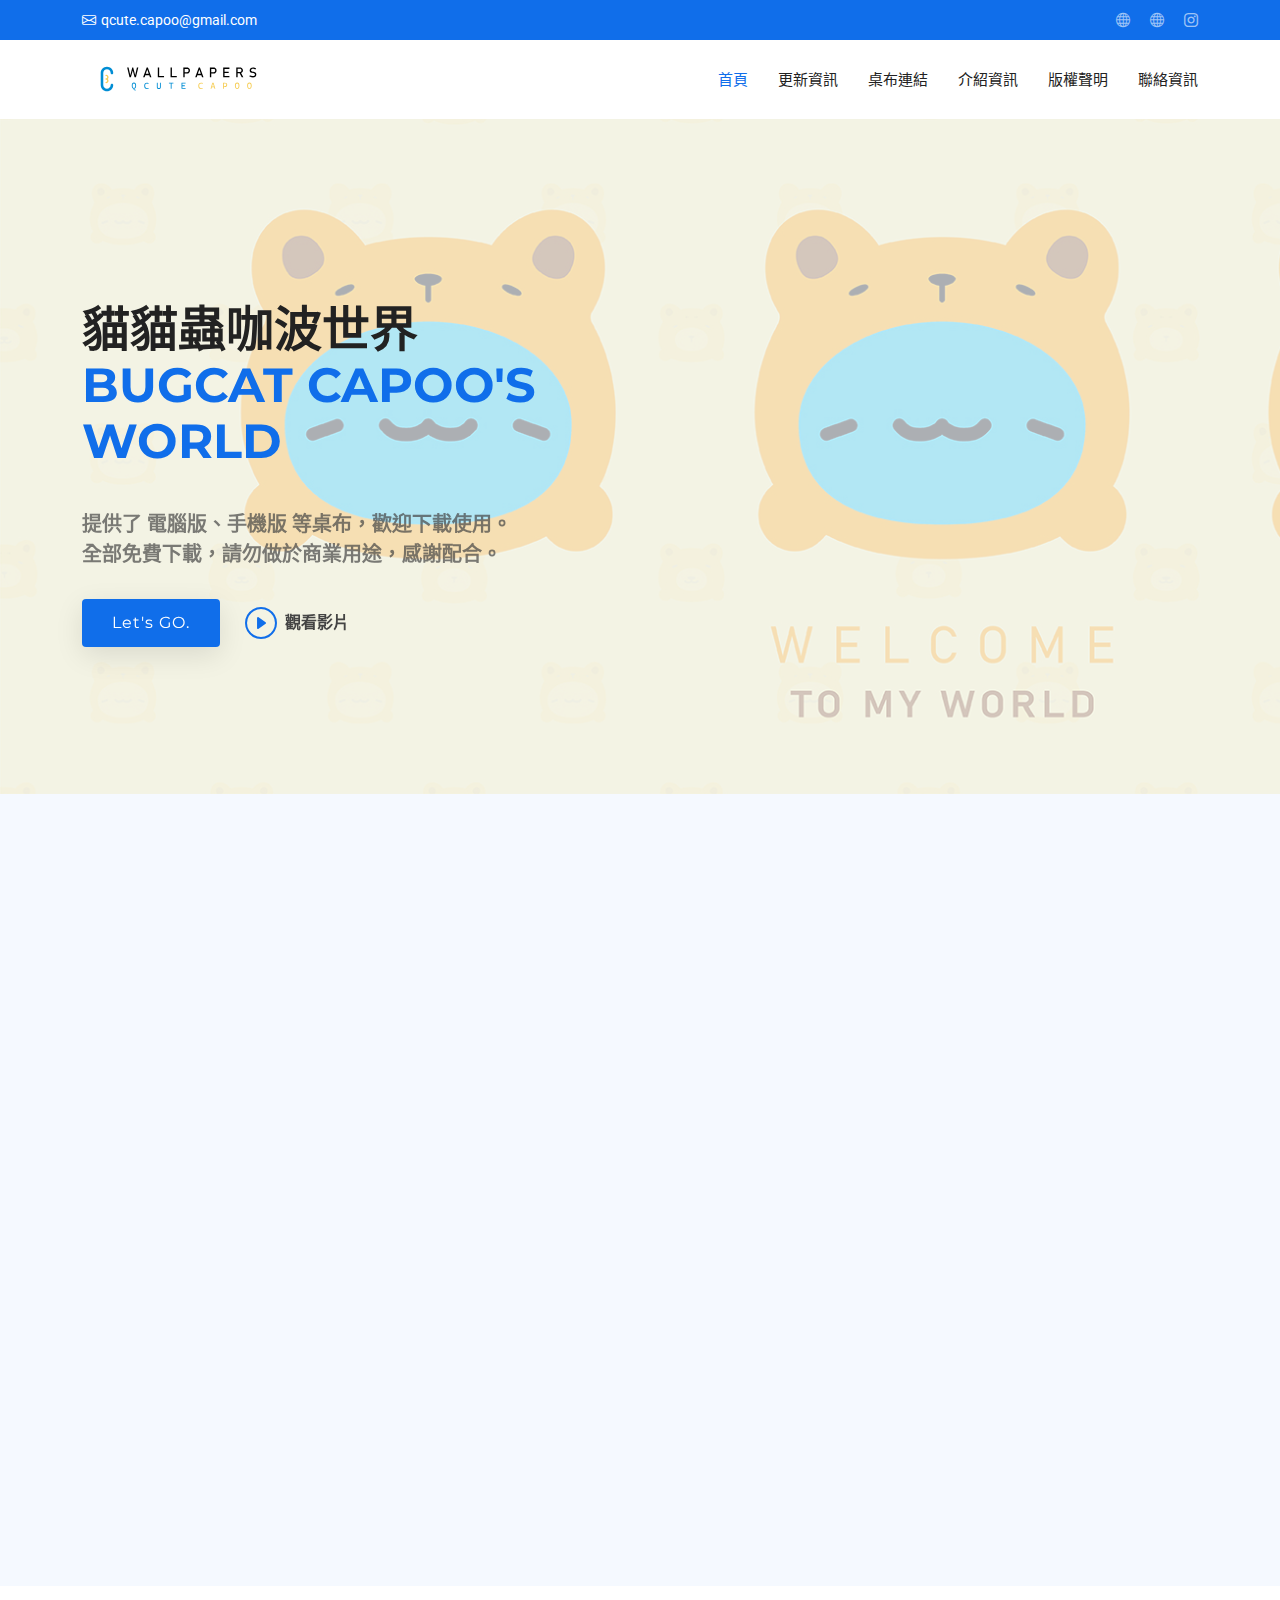
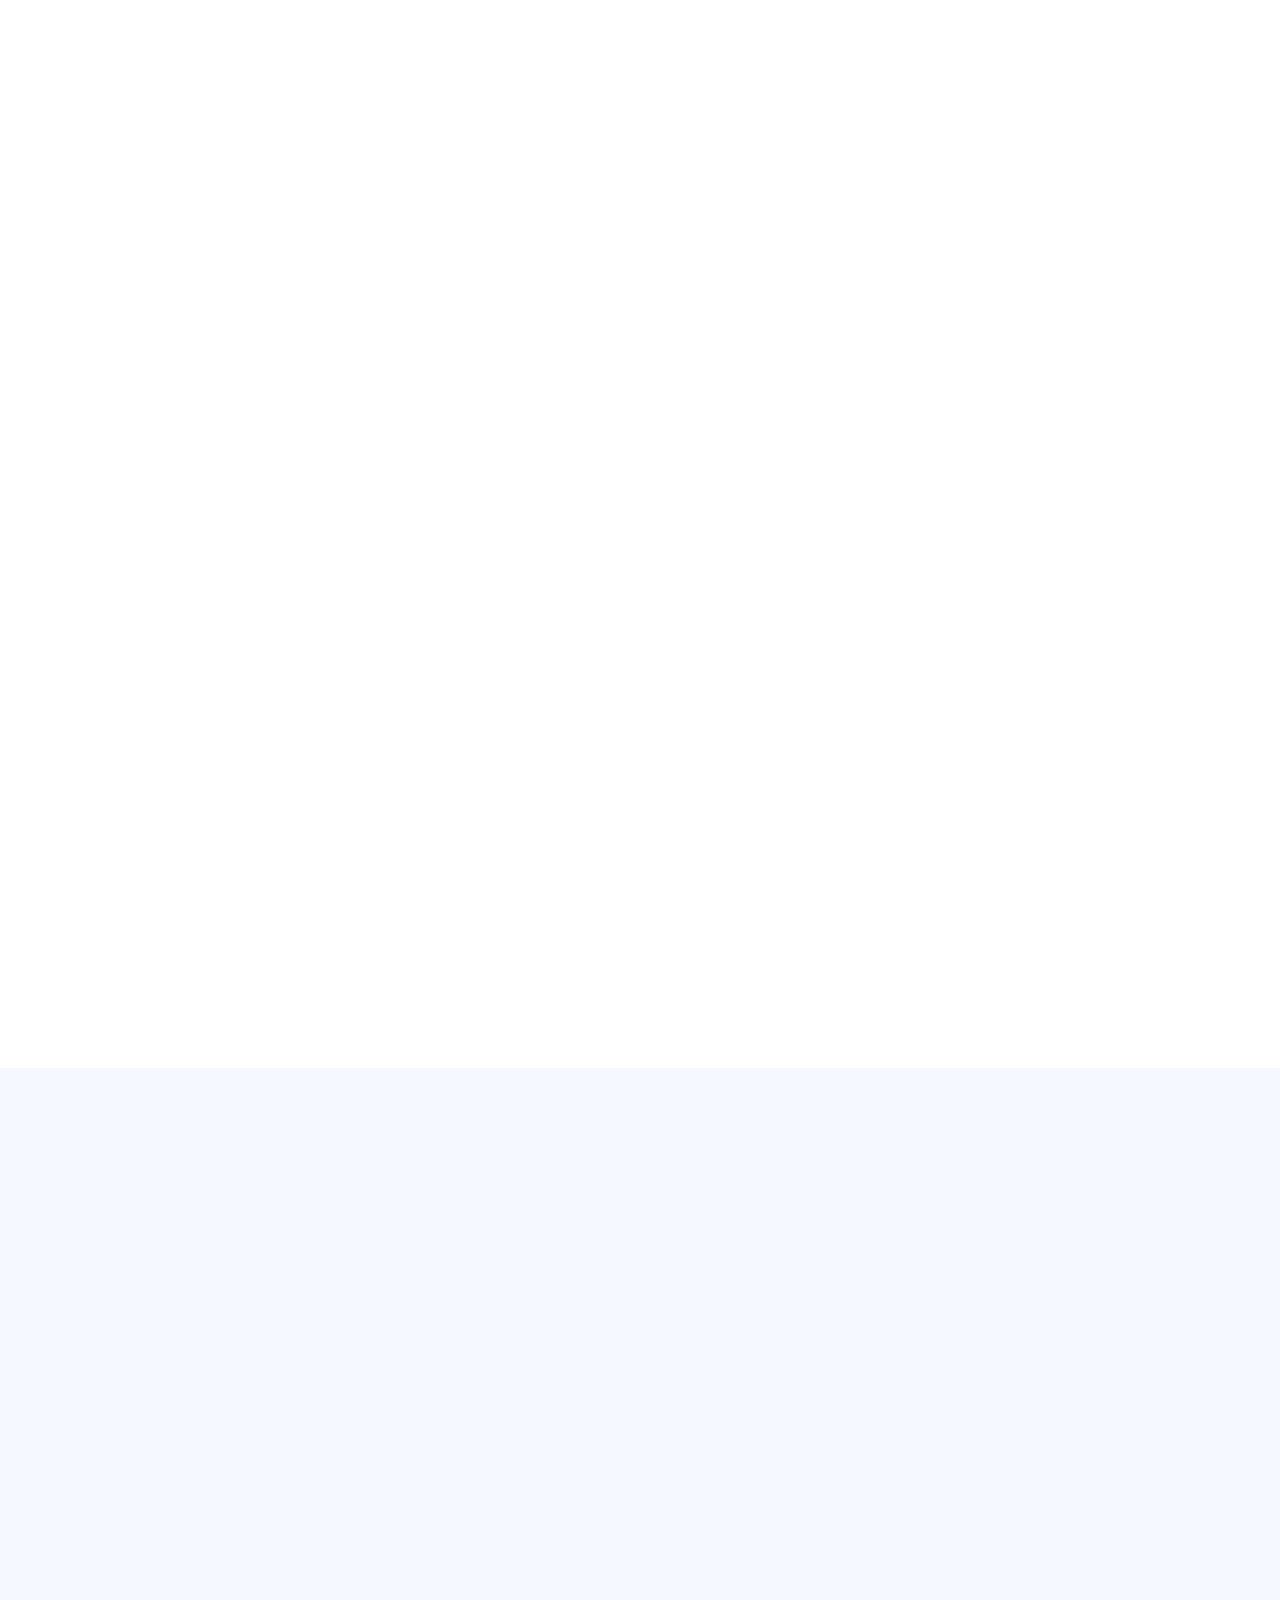
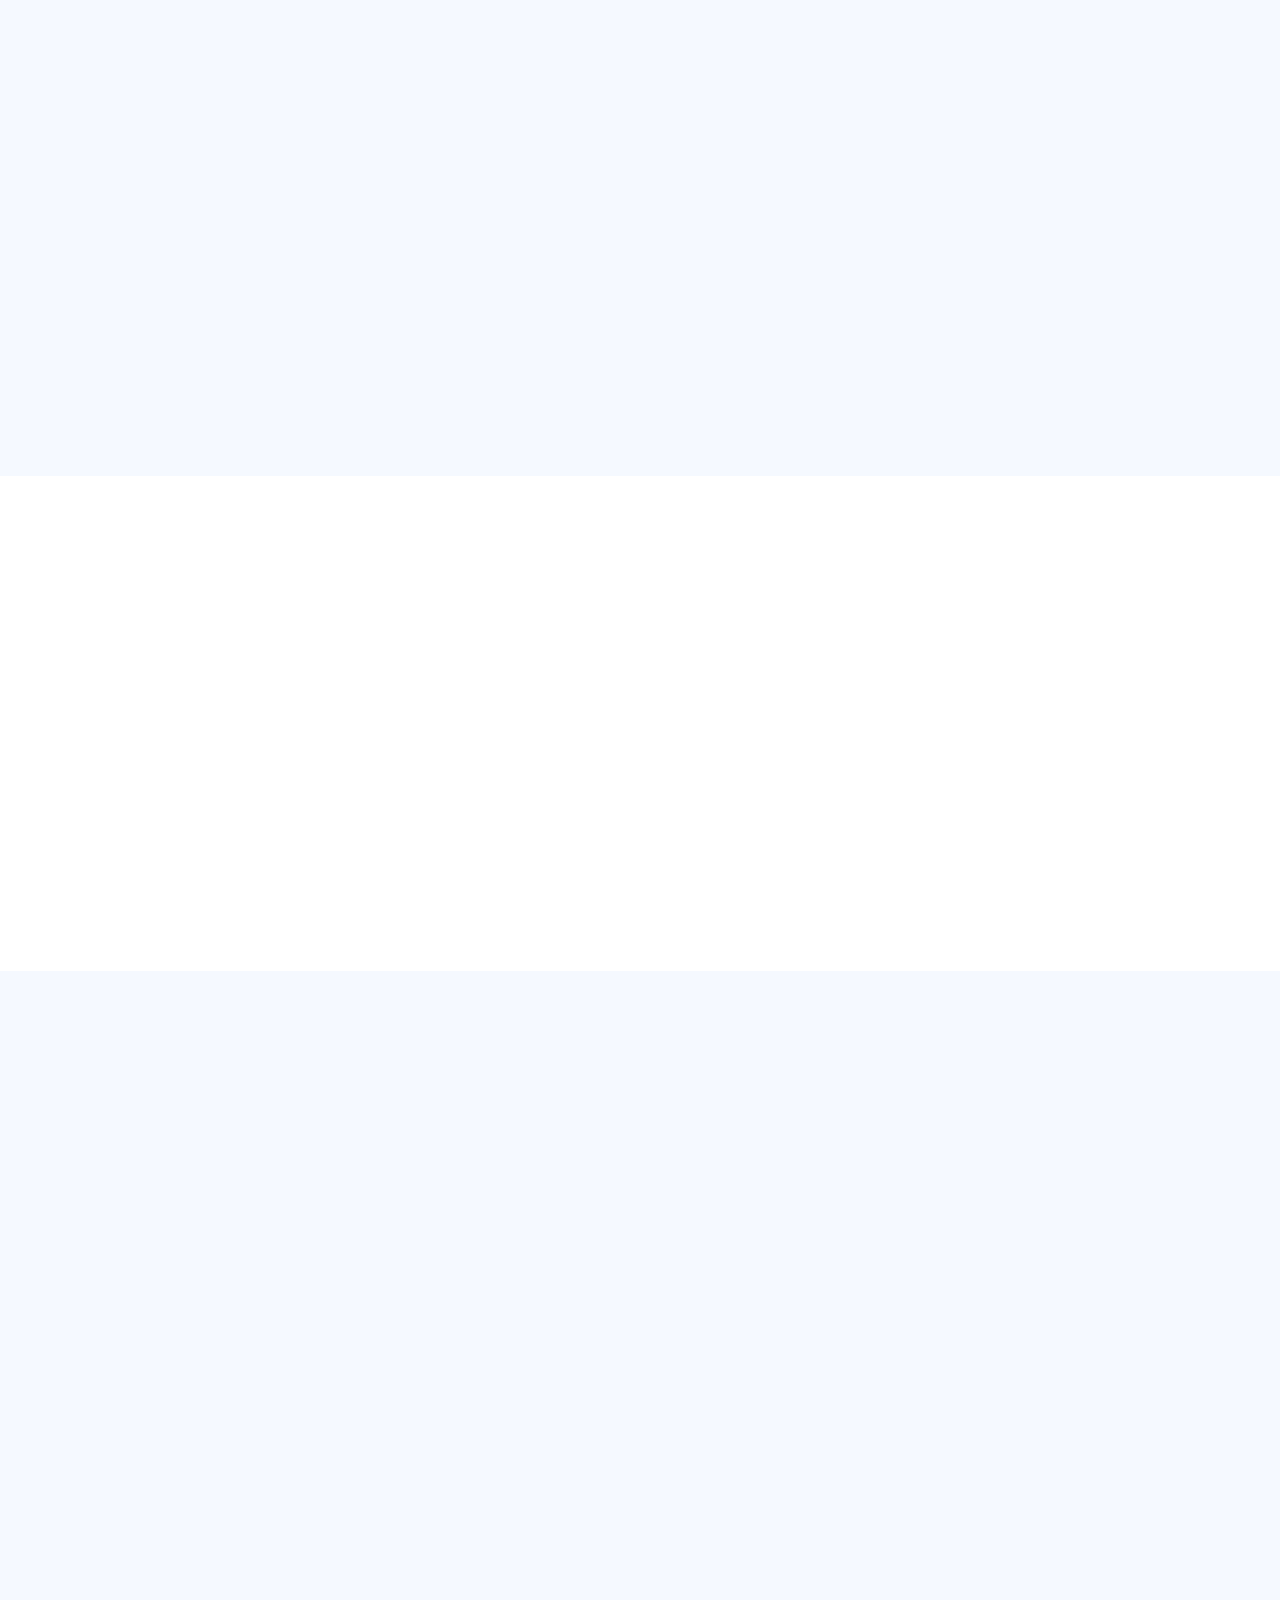
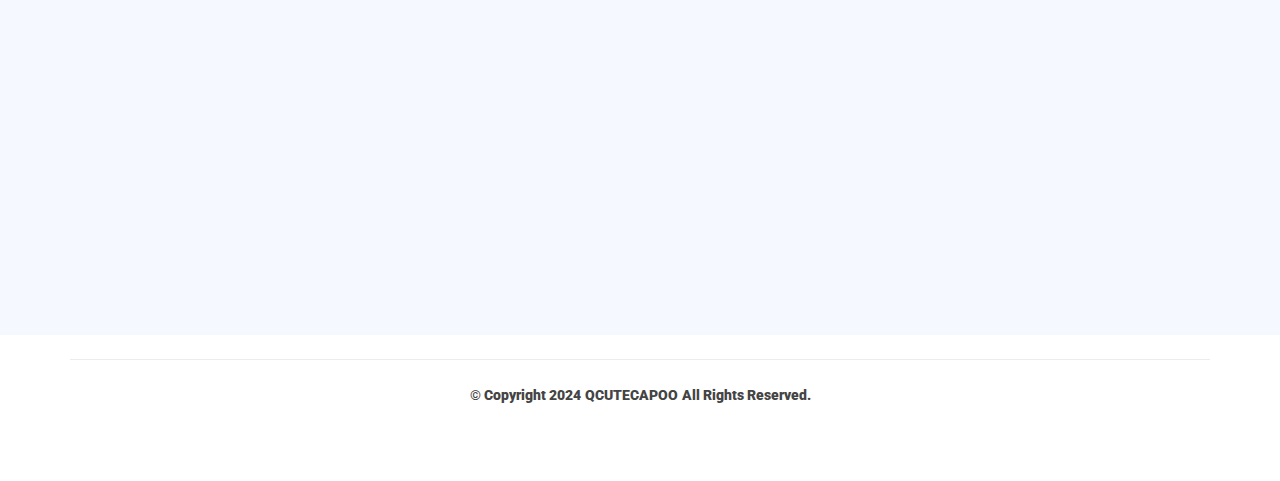
<file: index.html>
<!DOCTYPE html>
<html lang="zh-TW">

<head>
  <meta charset="utf-8">
  <meta content="width=device-width, initial-scale=1.0" name="viewport">
  <title>Qcutecapoo Wallpapers - BUGCAT CAPOO'S WORLD</title>
  <meta content="Qcutecapoo Wallpapers - BUGCAT CAPOO'S WORLD" name="description">
  <meta content="咖波桌布" name="keywords">
  <meta content="Bugcat Capoo" name="keywords">
  <meta content="Bugcat" name="keywords">
  <meta content="Capoo" name="keywords">
  <meta content="Bugcat Capoo Wallpapers" name="keywords">
	
  <!-- Favicons -->
  <link href="assets/img/favicon.svg" rel="icon">
  <link href="assets/img/apple-touch-icon.svg" rel="apple-touch-icon">

  <!-- Fonts -->
  <link href="https://fonts.googleapis.com" rel="preconnect">
  <link href="https://fonts.gstatic.com" rel="preconnect" crossorigin>
  <link href="https://fonts.googleapis.com/css2?family=Roboto:ital,wght@0,100;0,300;0,400;0,500;0,700;0,900;1,100;1,300;1,400;1,500;1,700;1,900&family=Open+Sans:ital,wght@0,300;0,400;0,500;0,600;0,700;0,800;1,300;1,400;1,500;1,600;1,700;1,800&family=Montserrat:ital,wght@0,100;0,200;0,300;0,400;0,500;0,600;0,700;0,800;0,900;1,100;1,200;1,300;1,400;1,500;1,600;1,700;1,800;1,900&display=swap" rel="stylesheet">

  <!-- Vendor CSS Files -->
  <link href="assets/vendor/bootstrap/css/bootstrap.min.css" rel="stylesheet">
  <link href="assets/vendor/bootstrap-icons/bootstrap-icons.css" rel="stylesheet">
  <link href="assets/vendor/aos/aos.css" rel="stylesheet">
  <link href="assets/vendor/glightbox/css/glightbox.min.css" rel="stylesheet">
  <link href="assets/vendor/swiper/swiper-bundle.min.css" rel="stylesheet">

  <!-- Main CSS File -->
  <link href="assets/css/main.css" rel="stylesheet">

</head>

<body class="index-page">

  <header id="header" class="header sticky-top">

    <div class="topbar d-flex align-items-center">
      <div class="container d-flex justify-content-center justify-content-md-between">
        <div class="contact-info d-flex align-items-center">
          <i class="bi bi-envelope d-flex align-items-center"><a href="mailto:qcute.capoo@gmail.com">qcute.capoo@gmail.com</a></i>
        </div>
        <div class="social-links d-none d-md-flex align-items-center">
          <a href="https://qqbc.page.link/qbcwi" target="_blank"><i class="bi bi-globe"></i></a>
          <a href="https://qqbc.page.link/qbcwo" target="_blank"><i class="bi bi-globe"></i></a>
          <a href="https://qqbc.page.link/igl" class="instagram" target="_blank"><i class="bi bi-instagram"></i></a>
        </div>
      </div>
    </div><!-- End Top Bar -->

    <div class="branding d-flex align-items-cente">

      <div class="container position-relative d-flex align-items-center justify-content-between">
        <a href="index.html" class="logo d-flex align-items-center">
          <!-- Uncomment the line below if you also wish to use an image logo -->
          <img src="assets/img/Logo.svg" style="width: 100%; align-items: center;" alt="logo">
          <h2 class="sitename" style="color:#FFFFFF;">WALLPAPER</h2>
        </a>

        <nav id="navmenu" class="navmenu">
          <ul>
            <li><a href="#homepage" class="active">首頁</a></li>
            <li><a href="#new">更新資訊</a></li>
            <li><a href="#links">桌布連結</a></li>
            <li><a href="#intro">介紹資訊</a></li>
            <li><a href="#copyright">版權聲明</a></li>
            <li><a href="#contact">聯絡資訊</a></li>
          </ul>
          <i class="mobile-nav-toggle d-xl-none bi bi-list"></i>
        </nav>

      </div>

    </div>

  </header>

  <main class="main">

    <!-- Homepage Section -->
    <section id="homepage" class="hero section light-background">

      <div class="container">
        <div class="row gy-4">
          <div class="col-lg-6 order-2 order-lg-1 d-flex flex-column justify-content-center" data-aos="zoom-out">
            <p><h1>貓貓蟲咖波世界<br/><span>BUGCAT CAPOO'S WORLD</span></h1></p>
            <p><b>提供了 電腦版、手機版 等桌布，歡迎下載使用。<br/>全部免費下載，請勿做於商業用途，感謝配合。</b></p>
            <div class="d-flex">
              <a href="#new" class="btn-get-started">Let's GO.</a>
              <a href="https://www.youtube.com/watch?v=ARF5Xma5UOA" class="glightbox btn-watch-video d-flex align-items-center"><i class="bi bi-play-circle"></i><span>觀看影片</span></a>
            </div>
          </div>
        </div>
      </div>

    </section><!-- /Homepage Section -->



    <!-- New Section -->
    <section id="new" class="about section light-background">

      <!-- Section Title -->
      <div class="container section-title" data-aos="fade-up">
        <h2>NEW</h2>
        <p><span>更新資訊 </span> <span class="description-title"> Update</span></p>
      </div><!-- End Section Title -->

      <div class="container">

        <div class="row gy-3">

          <div class="col-lg-6" data-aos="fade-up" data-aos-delay="100">
            <img src="assets/img/new-1.jpg" alt="" class="img-fluid">
          </div>

          <div class="col-lg-6 d-flex flex-column justify-content-center" data-aos="fade-up" data-aos-delay="200">
            <div class="about-content ps-0 ps-lg-3">
				<br/><h1><b>The Green Seed of Doubt 版</b></h1>
              <p class="fst-italic">
                <h5><b>日期  -  2025/01/01</b></h5>
              </p><br/>
              <p>
                <!-- <span style="font-size:16px;"><b>手機版（iPhone 8 以下型號） -  4 張<br>手機版（iPhone X 以上型號） -  4 張</b></span><br> -->
				<span style="font-size:16px;"><b>手機版（9：16） - 2 張<br/>手機版（9：21） - 2 張<br/>電腦版（16：9） - 2 張</b></span><br>
              </p> 
            </div>

          </div>
        </div>

      </div>

    </section><!-- /New Section -->


    <!-- Links Section -->
    <section id="links" class="portfolio section">

      <!-- Section Title -->
      <div class="container section-title" data-aos="fade-up">
        <h2>Links</h2>
        <p><span>桌布連結&nbsp;</span> <span class="description-title">Links</span></p>
      </div><!-- End Section Title -->

      <div class="container">

        <div class="isotope-layout" data-default-filter="*" data-layout="masonry" data-sort="original-order">

          <ul class="portfolio-filters isotope-filters" data-aos="fade-up" data-aos-delay="100">
            <li data-filter="*" class="filter-active">所有</li>
            <li data-filter=".filter-app">GOOGLE<b/></li>
            <li data-filter=".filter-product">FLICKR<b/></li>
          </ul><!-- End Links Filters -->

          <div class="row gy-4 isotope-container" data-aos="fade-up" data-aos-delay="200">

            <div class="col-lg-4 col-md-6 portfolio-item isotope-item filter-app">
              <a href="#links" title="GOOGLE DRIVE 9：16 桌布" class="details-link"><img src="assets/img/links/G-916.jpg" class="img-fluid" alt="GOOGLE DRIVE 9：16 桌布"></a>
              <div class="portfolio-info">
                <h4>GOOGLE DRIVE</h4>
                <p>9：16 桌布下載處</p><br>
		  		<div class="pricing-item">
              		<div class="btn-wrap">
                		<a href="https://qqbc.page.link/g16s" class="btn-buy"><i class="bi bi-link-45deg"></i>有標版</a>
              		</div>
              		<div class="btn-wrap">
                		<a href="https://qqbc.page.link/g16n" class="btn-buy"><i class="bi bi-link-45deg"></i>無標版</a>
              		</div>
            	</div>
              </div>
            </div><!-- End Links Item -->

            <div class="col-lg-4 col-md-6 portfolio-item isotope-item filter-app">
              <a href="#links" title="GOOGLE DRIVE 9：21 桌布" class="details-link"><img src="assets/img/links/G-921.jpg" class="img-fluid" alt="GOOGLE DRIVE 9：21 桌布"></a>
              <div class="portfolio-info">
                <h4>GOOGLE DRIVE</h4>
                <p>9：21 桌布下載處</p><br>
		  		<div class="pricing-item">
              		<div class="btn-wrap">
                		<a href="https://qqbc.page.link/g21s" class="btn-buy"><i class="bi bi-link-45deg"></i>有標版</a>
              		</div>
              		<div class="btn-wrap">
                		<a href="https://qqbc.page.link/g21n" class="btn-buy"><i class="bi bi-link-45deg"></i>無標版</a>
              		</div>
            	</div>
              </div>
            </div><!-- End Links Item -->

            <div class="col-lg-4 col-md-6 portfolio-item isotope-item filter-app">
              <a href="#links" title="GOOGLE DRIVE 16：9 桌布" class="details-link"><img src="assets/img/links/G-169.jpg" class="img-fluid" alt="GOOGLE DRIVE 16：9 桌布"></a>
              <div class="portfolio-info">
                <h4>GOOGLE DRIVE</h4>
                <p>16：9 桌布下載處</p><br>
		  		<div class="pricing-item">
              		<div class="btn-wrap">
                		<a href="https://qqbc.page.link/gds" class="btn-buy"><i class="bi bi-link-45deg"></i>有標版</a>
              		</div>
              		<div class="btn-wrap">
                		<a href="https://qqbc.page.link/gdn" class="btn-buy"><i class="bi bi-link-45deg"></i>無標版</a>
              		</div>
            	</div>
              </div>
            </div><!-- End Links Item -->

            <div class="col-lg-4 col-md-6 portfolio-item isotope-item filter-product">
              <a href="#links" title="FLICKR 9：16 桌布" class="details-link"><img src="assets/img/links/F-916.jpg" class="img-fluid" alt="FLICKR 9：16 桌布"></a>
              <div class="portfolio-info">
                <h4>FLICKR</h4>
                <p>9：16 桌布下載處</p><br>
		  		<div class="pricing-item">
              		<div class="btn-wrap">
                		<a href="https://qqbc.page.link/f16s" class="btn-buy"><i class="bi bi-link-45deg"></i>有標版</a>
              		</div>
              		<div class="btn-wrap">
                		<a href="https://qqbc.page.link/f16n" class="btn-buy"><i class="bi bi-link-45deg"></i>無標版</a>
              		</div>
            	</div>
              </div>
            </div><!-- End Links Item -->

            <div class="col-lg-4 col-md-6 portfolio-item isotope-item filter-product">
              <a href="#links" title="FLICKR 9：21 桌布" class="details-link"><img src="assets/img/links/F-921.jpg" class="img-fluid" alt="FLICKR 9：21 桌布"></a>
              <div class="portfolio-info">
                <h4>FLICKR</h4>
                <p>9：21 桌布下載處</p><br>
		  		<div class="pricing-item">
              		<div class="btn-wrap">
                		<a href="https://qqbc.page.link/f21s" class="btn-buy"><i class="bi bi-link-45deg"></i>有標版</a>
              		</div>
              		<div class="btn-wrap">
                		<a href="https://qqbc.page.link/f21n" class="btn-buy"><i class="bi bi-link-45deg"></i>無標版</a>
              		</div>
            	</div>
              </div>
            </div><!-- End Links Item -->

            <div class="col-lg-4 col-md-6 portfolio-item isotope-item filter-product">
              <a href="#links" title="FLICKR 16：9 桌布" class="details-link"><img src="assets/img/links/F-169.jpg" class="img-fluid" alt="FLICKR 16：9 桌布"></a>
              <div class="portfolio-info">
                <h4>FLICKR</h4>
                <p>16：9 桌布下載處</p><br>
		  		<div class="pricing-item">
              		<div class="btn-wrap">
                		<a href="https://qqbc.page.link/fds" class="btn-buy"><i class="bi bi-link-45deg"></i>有標版</a>
              		</div>
              		<div class="btn-wrap">
                		<a href="https://qqbc.page.link/fdn" class="btn-buy"><i class="bi bi-link-45deg"></i>無標版</a>
              		</div>
            	</div>
              </div>
            </div><!-- End Links Item -->

            <div class="col-lg-4 col-md-6 portfolio-item isotope-item filter-app">
              <a href="#links" title="GOOGLE DRIVE (iPhone)" class="details-link"><img src="assets/img/links/G-i.jpg" class="img-fluid" alt="GOOGLE DRIVE (iPhone)"></a>
              <div class="portfolio-info">
                <h4>GOOGLE DRIVE (iPhone)</h4>
                <p>SE 版 桌布下載處</p><br>
		  		<div class="pricing-item">
              		<div class="btn-wrap">
                		<a href="https://qqbc.page.link/gip" class="btn-buy"><i class="bi bi-link-45deg"></i>雙版</a>
              		</div>
            	</div>
              </div>
            </div><!-- End Links Item -->

            <div class="col-lg-4 col-md-6 portfolio-item isotope-item filter-product">
              <a href="#links" title="FLICKR (iPhone)" class="details-link"><img src="assets/img/links/F-i.jpg" class="img-fluid" alt="FLICKR (iPhone)"></a>
              <div class="portfolio-info">
                <h4>FLICKR (iPhone)</h4>
                <p>SE 版 桌布下載處</p><br>
		  		<div class="pricing-item">
              		<div class="btn-wrap">
                		<a href="https://qqbc.page.link/fip" class="btn-buy"><i class="bi bi-link-45deg"></i>雙版</a>
              		</div>
            	</div>
              </div>
            </div><!-- End Links Item -->

            <div class="col-lg-4 col-md-6 portfolio-item isotope-item">
              <a href="#links" title="待續" class="details-link"><img src="assets/img/links/CS.jpg" class="img-fluid" alt="待續"></a>
              <div class="portfolio-info">
                <h4>Coming Soon..</h4>
                <p>待續</p><br>
              </div>
            </div><!-- End Links Item -->
			  

          </div><!-- End Links Container -->

        </div>

      </div>

    </section><!-- /Links Section -->

    <!-- Intro Section -->
    <section id="intro" class="team section light-background">

      <!-- Section Title -->
      <div class="container section-title" data-aos="fade-up">
        <h2>Intro</h2>
        <p><span>介紹資訊</span> <span class="description-title">INTRO</span></p>
      </div><!-- End Section Title -->

      <div class="container">

        <div class="row gy-4">

          <div class="col-lg-3 col-md-6 d-flex align-items-stretch" data-aos="fade-up" data-aos-delay="100">
            <div class="team-member">
              <div class="member-img">
                <img src="assets/img/intro/i1.jpg" class="img-fluid" alt="貓貓蟲咖波">
                <div class="social">
                  <a href="https://www.facebook.com/capoocat/" title="貓貓蟲咖波" target="_blank"><i class="bi bi-facebook"></i></a>
                  <a href="https://www.instagram.com/bugcat_capoo/" title="貓貓蟲咖波" target="_blank"><i class="bi bi-instagram"></i></a>
                  <a href="https://x.com/bugcat_capoo_tw" title="貓貓蟲咖波" target="_blank"><i class="bi bi-twitter-x"></i></a>
                </div>
              </div>
              <div class="member-info">
                <h4>貓貓蟲咖波</h4>
                <span>Bugcat Capoo</span>
              </div>
            </div>
          </div><!-- End Intro Member -->

          <div class="col-lg-3 col-md-6 d-flex align-items-stretch" data-aos="fade-up" data-aos-delay="200">
            <div class="team-member">
              <div class="member-img">
                <img src="assets/img/intro/i2.jpg" class="img-fluid" alt="卡特島">
                <div class="social">
                  <a href="https://www.carterislandtw.com/" title="卡特島官網" target="_blank"><i class="bi bi-globe"></i></a>
                  <a href="https://www.facebook.com/carterisland.official/" title="卡特島創意" target="_blank"><i class="bi bi-facebook"></i></a>
                  <a href="https://www.instagram.com/carterisland.official/" title="卡特島創意" target="_blank"><i class="bi bi-instagram"></i></a>
                  <a href="https://www.facebook.com/carterislandconceptstore/" title="卡特島選品店" target="_blank"><i class="bi bi-facebook"></i></a>
                  <a href="https://www.instagram.com/cicstw2021/" title="卡特島選品店" target="_blank"><i class="bi bi-instagram"></i></a>
                  <a href="https://shopee.tw/carterislandtw/" title="卡特官方蝦皮" target="_blank"><i class="bi bi-bag-check-fill"></i></a>	
                  <a href="https://www.104.com.tw/company/1a2x6bkqy6" title="卡特島104求職網" target="_blank"><i class="bi bi-globe"></i></a>
                </div>
              </div>
              <div class="member-info">
                <h4>卡特島</h4>
                <span>Carterisland</span>
              </div>
            </div>
          </div><!-- End Intro Member -->

          <div class="col-lg-3 col-md-6 d-flex align-items-stretch" data-aos="fade-up" data-aos-delay="300">
            <div class="team-member">
              <div class="member-img">
                <img src="assets/img/intro/i3.jpg" class="img-fluid" alt="咖波屋">
                <div class="social">
                  <a href="https://www.facebook.com/CapooHouse/" title="咖波屋" target="_blank"><i class="bi bi-facebook"></i></a>
                  <a href="https://www.instagram.com/capoohouse/" title="咖波屋" target="_blank"><i class="bi bi-instagram"></i></a>
                </div>
              </div>
              <div class="member-info">
                <h4>咖波屋</h4>
                <span>Capoo's House</span>
              </div>
            </div>
          </div><!-- End Intro Member --><br/>

          <div class="col-lg-3 col-md-6 d-flex align-items-stretch" data-aos="fade-up" data-aos-delay="400">
            <div class="team-member">
              <div class="member-img">
                <img src="assets/img/intro/i4.jpg" class="img-fluid" alt="奶泡貓咖啡">
                <div class="social">
                  <a href="https://www.facebook.com/foamcatcafe/" title="奶泡貓咖啡" target="_blank"><i class="bi bi-facebook"></i></a>
                  <a href="https://www.instagram.com/foamcat_cafe/" title="奶泡貓咖啡" target="_blank"><i class="bi bi-instagram"></i></a>
                  <a href="https://shop.ichefpos.com/store/MGorkFOQ/ordering" title="奶泡貓咖啡點餐" target="_blank"><i class="bi bi-cup"></i></a>
                </div>
              </div>
              <div class="member-info">
                <h4>奶泡貓咖啡</h4>
                <span>Foamcat's Cafe</span>
              </div>
            </div>
          </div><!-- End Intro Member -->
			
          <div class="col-lg-3 col-md-6 d-flex align-items-stretch" data-aos="fade-up" data-aos-delay="400">
            <div class="team-member">
              <div class="member-img">
                <img src="assets/img/intro/i5.jpg" class="img-fluid" alt="貓貓蟲咖波十週年">
                <div class="social">
                  <a href="https://www.facebook.com/capooinfo/" title="貓貓蟲咖波十週年" target="_blank"><i class="bi bi-facebook"></i></a>
                  <a href="https://www.instagram.com/capooinfo/" title="貓貓蟲咖波十週年" target="_blank"><i class="bi bi-instagram"></i></a>
                </div>
              </div>
              <div class="member-info">
                <h4>貓貓蟲咖波十週年</h4>
                <span>Bugcat Capoo's 10th Anniversary</span>
              </div>
            </div>
          </div><!-- End Intro Member -->
			
          <div class="col-lg-3 col-md-6 d-flex align-items-stretch" data-aos="fade-up" data-aos-delay="400">
            <div class="team-member">
              <div class="member-img">
                <img src="assets/img/intro/iw.jpg" class="img-fluid" alt="Coming Soon...">
                <div class="social">
                  <a href="#intro" title="Coming Soon..."><i class="bi bi-facebook"></i></a>
                  <a href="#intro" title="Coming Soon..."><i class="bi bi-instagram"></i></a>
                </div>
              </div>
              <div class="member-info">
                <h4>待續</h4>
                <span>Coming Soon...</span>
              </div>
            </div>
          </div><!-- End Intro Member -->
			
          <div class="col-lg-3 col-md-6 d-flex align-items-stretch" data-aos="fade-up" data-aos-delay="400">
            <div class="team-member">
              <div class="member-img">
                <img src="assets/img/intro/iw.jpg" class="img-fluid" alt="Coming Soon...">
                <div class="social">
                  <a href="#intro" title="Coming Soon..."><i class="bi bi-facebook"></i></a>
                  <a href="#intro" title="Coming Soon..."><i class="bi bi-instagram"></i></a>
                </div>
              </div>
              <div class="member-info">
                <h4>待續</h4>
                <span>Coming Soon...</span>
              </div>
            </div>
          </div><!-- End Intro Member -->
			
          <div class="col-lg-3 col-md-6 d-flex align-items-stretch" data-aos="fade-up" data-aos-delay="400">
            <div class="team-member">
              <div class="member-img">
                <img src="assets/img/intro/iw.jpg" class="img-fluid" alt="Coming Soon...">
                <div class="social">
                  <a href="#intro" title="Coming Soon..."><i class="bi bi-facebook"></i></a>
                  <a href="#intro" title="Coming Soon..."><i class="bi bi-instagram"></i></a>
                </div>
              </div>
              <div class="member-info">
                <h4>待續</h4>
                <span>Coming Soon...</span>
              </div>
            </div>
          </div><!-- End Intro Member -->


        </div>

      </div>

    </section><!-- /Intro Section -->



    <!-- Copyright Section -->
    <section id="copyright" class="faq section">

      <!-- Section Title -->
      <div class="container section-title" data-aos="fade-up">
        <h2>COPYRIGHT</h2>
        <p><span>版權聲明</span> <span class="description-title">Copyright</span></p><br/><br/><br/>
		<p style="font-size:24px">站內內容均為來至 貓貓蟲咖波 商品等圖示之部分，經作者 亞拉 允許二創之改編圖片。<br/>若須使用之相關授權內容 (圖片.....等)，請與作者 亞拉 或 卡特島 等聯絡窗口聯繫洽談。</p><br/><br/><br/>
      </div><!-- End Section Title -->
    </section><!-- /Copyright Section -->

    <!-- Contact Section -->
    <section id="contact" class="contact section  light-background">

      <!-- Section Title -->
      <div class="container section-title" data-aos="fade-up">
        <h2>Contact</h2>
        <p><span>聯絡資訊 </span> <span class="description-title">Contact Us</span></p>
      </div><!-- End Section Title -->

      <div class="container" data-aos="fade-up" data-aos-delay="100">

        <div class="row gy-4">

          <div class="col-lg-6">
            <div class="info-wrap">
				<p><h2>卡特島資訊</h2></p><br/>
              <a href="http://maps.google.com.tw/maps?q=台中市西區模範街8巷23號" title="地址" target="_blank"><div class="info-item d-flex" data-aos="fade-up" data-aos-delay="200">
                <i class="bi bi-geo-alt flex-shrink-0"></i>
                <div>
                  <h3>連絡地址 Address</h3>
					<p><a href="http://maps.google.com.tw/maps?q=台中市西區模範街8巷23號" title="連絡電話" target="_blank">臺中市西區雙龍里模範街8巷23號</a></p>
                </div>
              </div></a><!-- End Info Item -->

              <a href="tel:+886-4-22797631" title="連絡電話"><div class="info-item d-flex" data-aos="fade-up" data-aos-delay="300">
                <i class="bi bi-telephone flex-shrink-0"></i>
                <div>
                  <h3>連絡電話 Telephone</h3>
					<p><a href="tel:+886-4-22797631" title="連絡電話">04-22797631</a></p>
                </div>
              </div></a><!-- End Info Item -->

              <a href="mailto:carterisland.official@gmail.com" title="電子郵件"><div class="info-item d-flex" data-aos="fade-up" data-aos-delay="400">
                <i class="bi bi-envelope flex-shrink-0"></i>
                <div>
                  <h3>電子郵件 Email</h3>
                  <p><a href="mailto:carterisland.official@gmail.com" title="電子郵件">carterisland.official@gmail.com</a></p>
                </div>
              </div></a><!-- End Info Item -->

              <iframe src="https://www.google.com/maps/embed?pb=!1m18!1m12!1m3!1d3640.688094971708!2d120.66491147534823!3d24.147589478401443!2m3!1f0!2f0!3f0!3m2!1i1024!2i768!4f13.1!3m3!1m2!1s0x34693d75a1cf2d63%3A0x1a7802409ffebd31!2zNDAz5Y-w5Lit5biC6KW_5Y2A5qih56-E6KGXOOW3tzIz6Jmf!5e0!3m2!1szh-TW!2stw!4v1722053565608!5m2!1szh-TW!2stw" frameborder="0" style="border:0; width: 100%; height: 270px;" allowfullscreen="" loading="lazy" referrerpolicy="no-referrer-when-downgrade"></iframe>
            </div>
          </div>
		  
		  <div class="col-lg-6">

            <div class="info-wrap">
				<p><h2>網站作者資訊</h2></p><br/>
              <a href="https://qqbc.page.link/qbcw" title="網站" target="_blank"><div class="info-item d-flex" data-aos="fade-up" data-aos-delay="200" title="網站">
                <i class="bi bi-globe flex-shrink-0"></i>
                <div>
                  <h3 title="網站">網站</h3>
                  <p><a href="https://qqbc.page.link/qbcw" title="Instagram" target="_blank">網頁</a></p>
                </div>
				  </div></a><!-- End Info Item -->

              <a href="https://www.instagram.com/qcutecapoo/" title="Instagram" target="_blank"><div class="info-item d-flex" data-aos="fade-up" data-aos-delay="300">
                <i class="bi bi-instagram flex-shrink-0"></i>
                <div>
                  <h3 title="Instagram">Instagram</h3>
                  <p><a href="https://www.instagram.com/qcutecapoo/" title="Instagram" target="_blank">Qcutecapoo</a></p>
                </div>
              </div></a><!-- End Info Item -->

              <a href="mailto:qcute.capoo@gmail.com" title="電子郵件"><div class="info-item d-flex" data-aos="fade-up" data-aos-delay="400">
                <i class="bi bi-envelope flex-shrink-0"></i>
                <div>
                  <h3>電子郵件 Email</h3>
                  <p><a href="mailto:qcute.capoo@gmail.com" title="電子郵件">qcute.capoo@gmail.com</a></p>
                </div>
              </div></a><!-- End Info Item -->

              <iframe src="https://www.google.com/maps/embed?pb=!1m18!1m12!1m3!1d465744.59078557807!2d120.62621224637509!3d24.219748278296617!2m3!1f0!2f0!3f0!3m2!1i1024!2i768!4f13.1!3m3!1m2!1s0x346917dff97922ef%3A0x87523ee47ea6447f!2z5Y-w5Lit5biC!5e0!3m2!1szh-TW!2stw!4v1722054420160!5m2!1szh-TW!2stw" frameborder="0" style="border:0; width: 100%; height: 270px;" allowfullscreen="" loading="lazy" referrerpolicy="no-referrer-when-downgrade"></iframe>
            </div>
          </div>
			
        </div>

      </div>

    </section><!-- /Contact Section -->

  </main>

  <footer id="footer" class="footer">





    <div class="container copyright text-center mt-4">
      <p>© <span>Copyright</span>  2024<strong class="px-1 sitename">QCUTECAPOO</strong><span>All Rights Reserved. </span></p>
    </div>

  </footer>

  <!-- Scroll Top -->
  <a href="#" id="scroll-top" class="scroll-top d-flex align-items-center justify-content-center"><i class="bi bi-arrow-up-short"></i></a>

  <!-- Preloader -->
  <div id="preloader">
    <div></div>
    <div></div>
    <div></div>
    <div></div>
  </div>

  <!-- Vendor JS Files -->
  <script src="assets/vendor/bootstrap/js/bootstrap.bundle.min.js"></script>
  <script src="assets/vendor/php-email-form/validate.js"></script>
  <script src="assets/vendor/aos/aos.js"></script>
  <script src="assets/vendor/glightbox/js/glightbox.min.js"></script>
  <script src="assets/vendor/waypoints/noframework.waypoints.js"></script>
  <script src="assets/vendor/purecounter/purecounter_vanilla.js"></script>
  <script src="assets/vendor/swiper/swiper-bundle.min.js"></script>
  <script src="assets/vendor/imagesloaded/imagesloaded.pkgd.min.js"></script>
  <script src="assets/vendor/isotope-layout/isotope.pkgd.min.js"></script>

  <!-- Main JS File -->
  <script src="assets/js/main.js"></script>

</body>

</html>
</file>
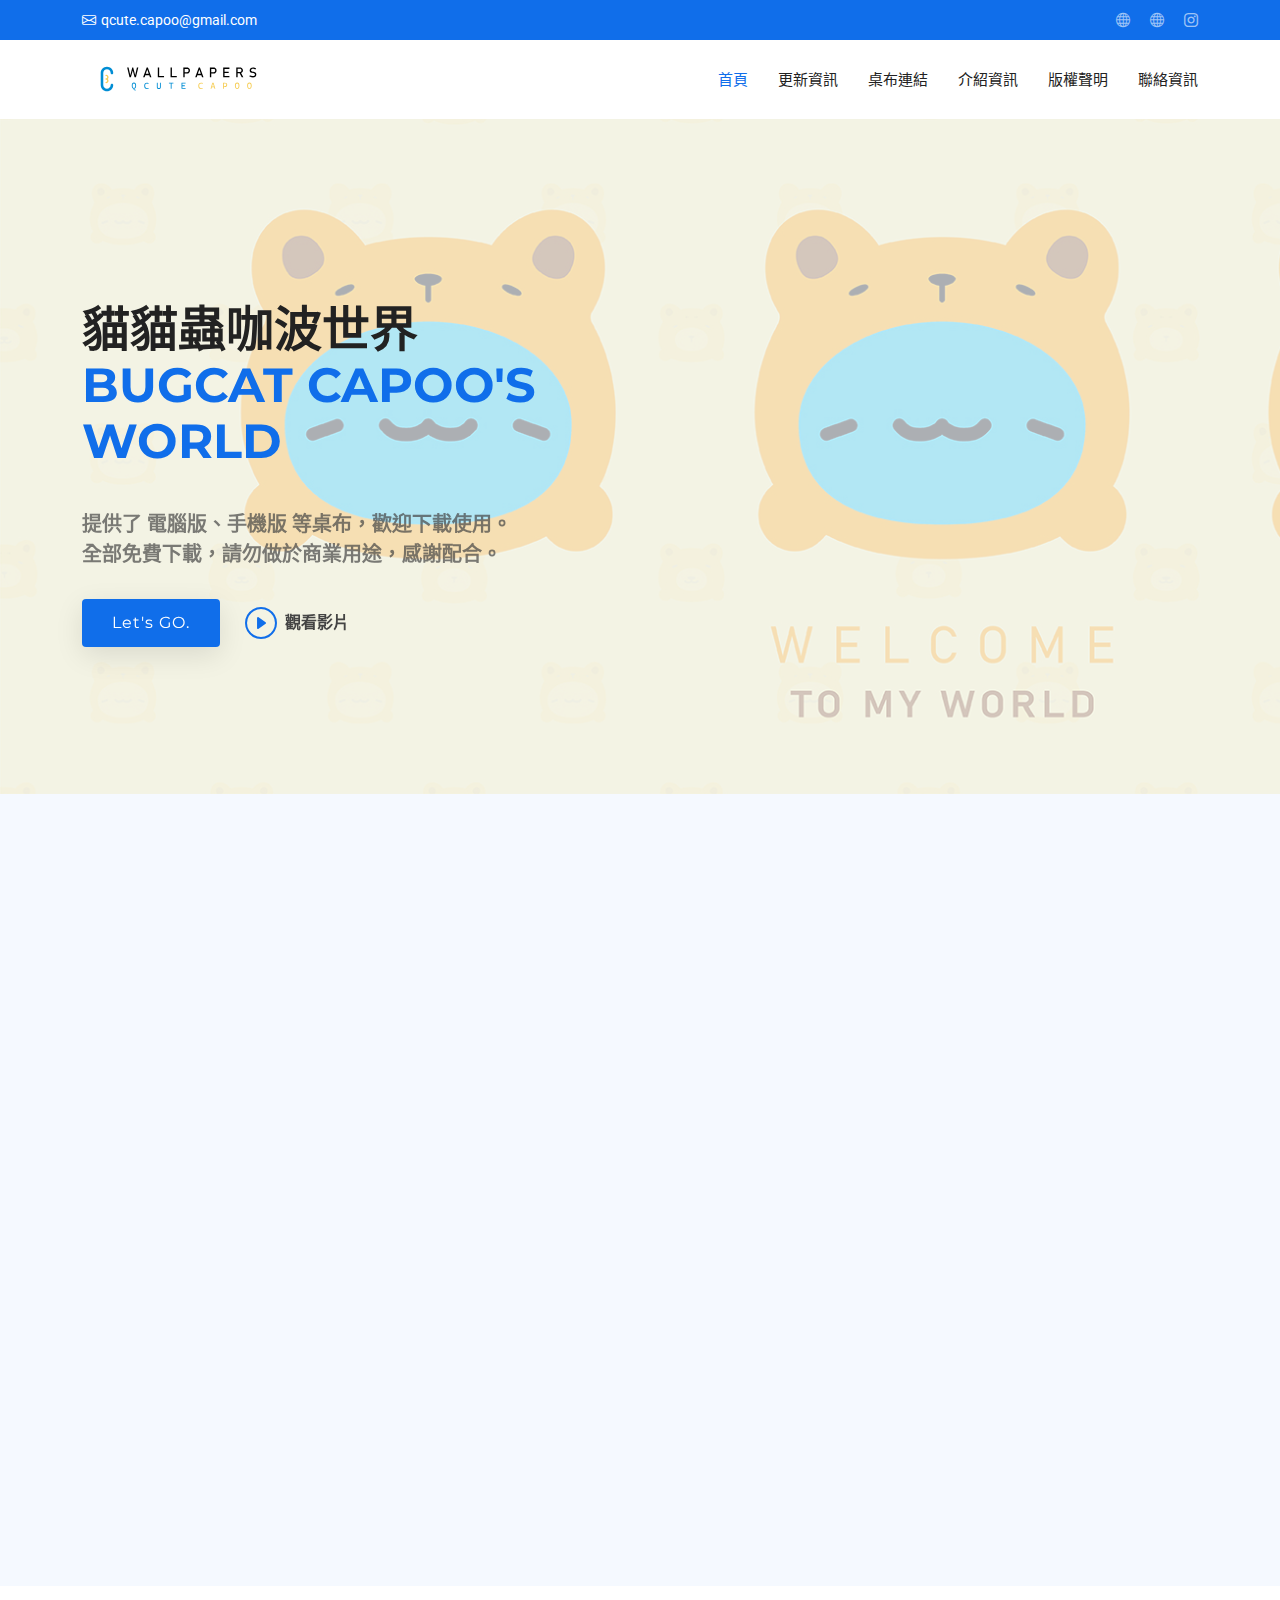
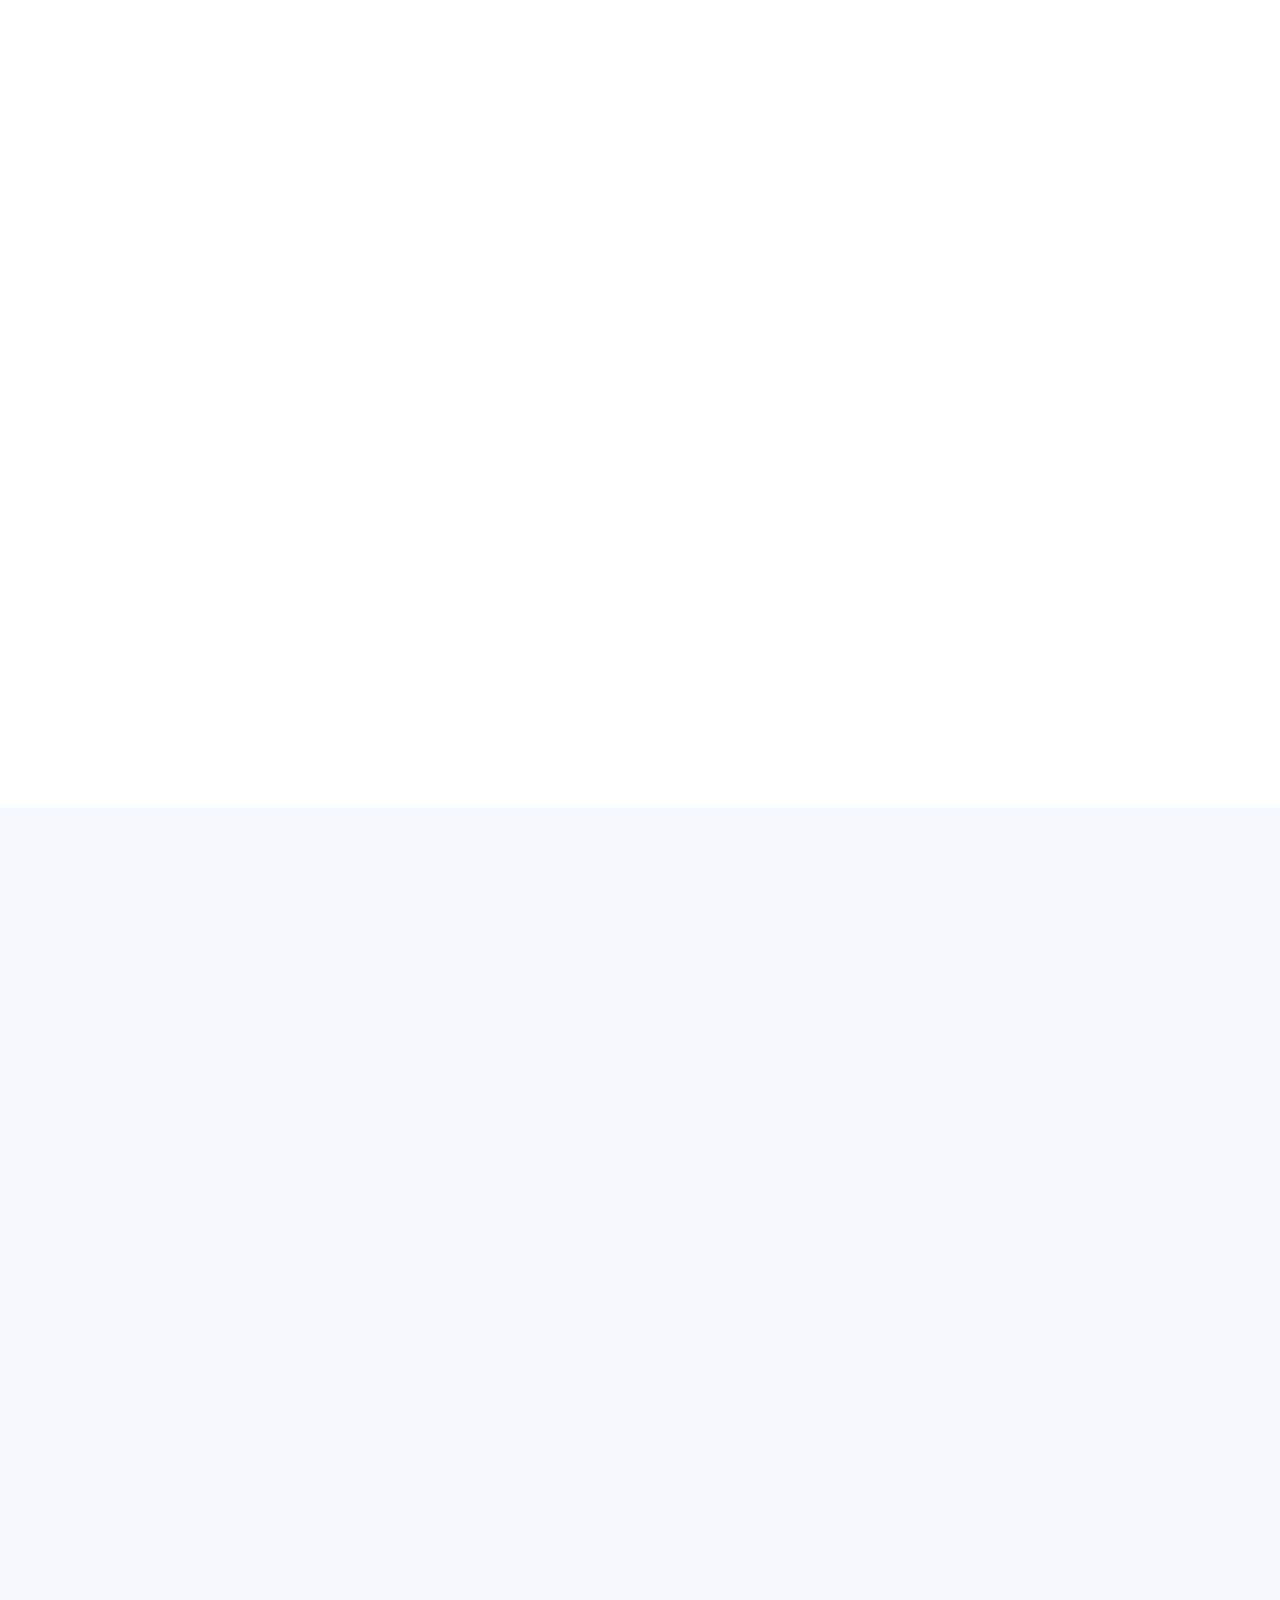
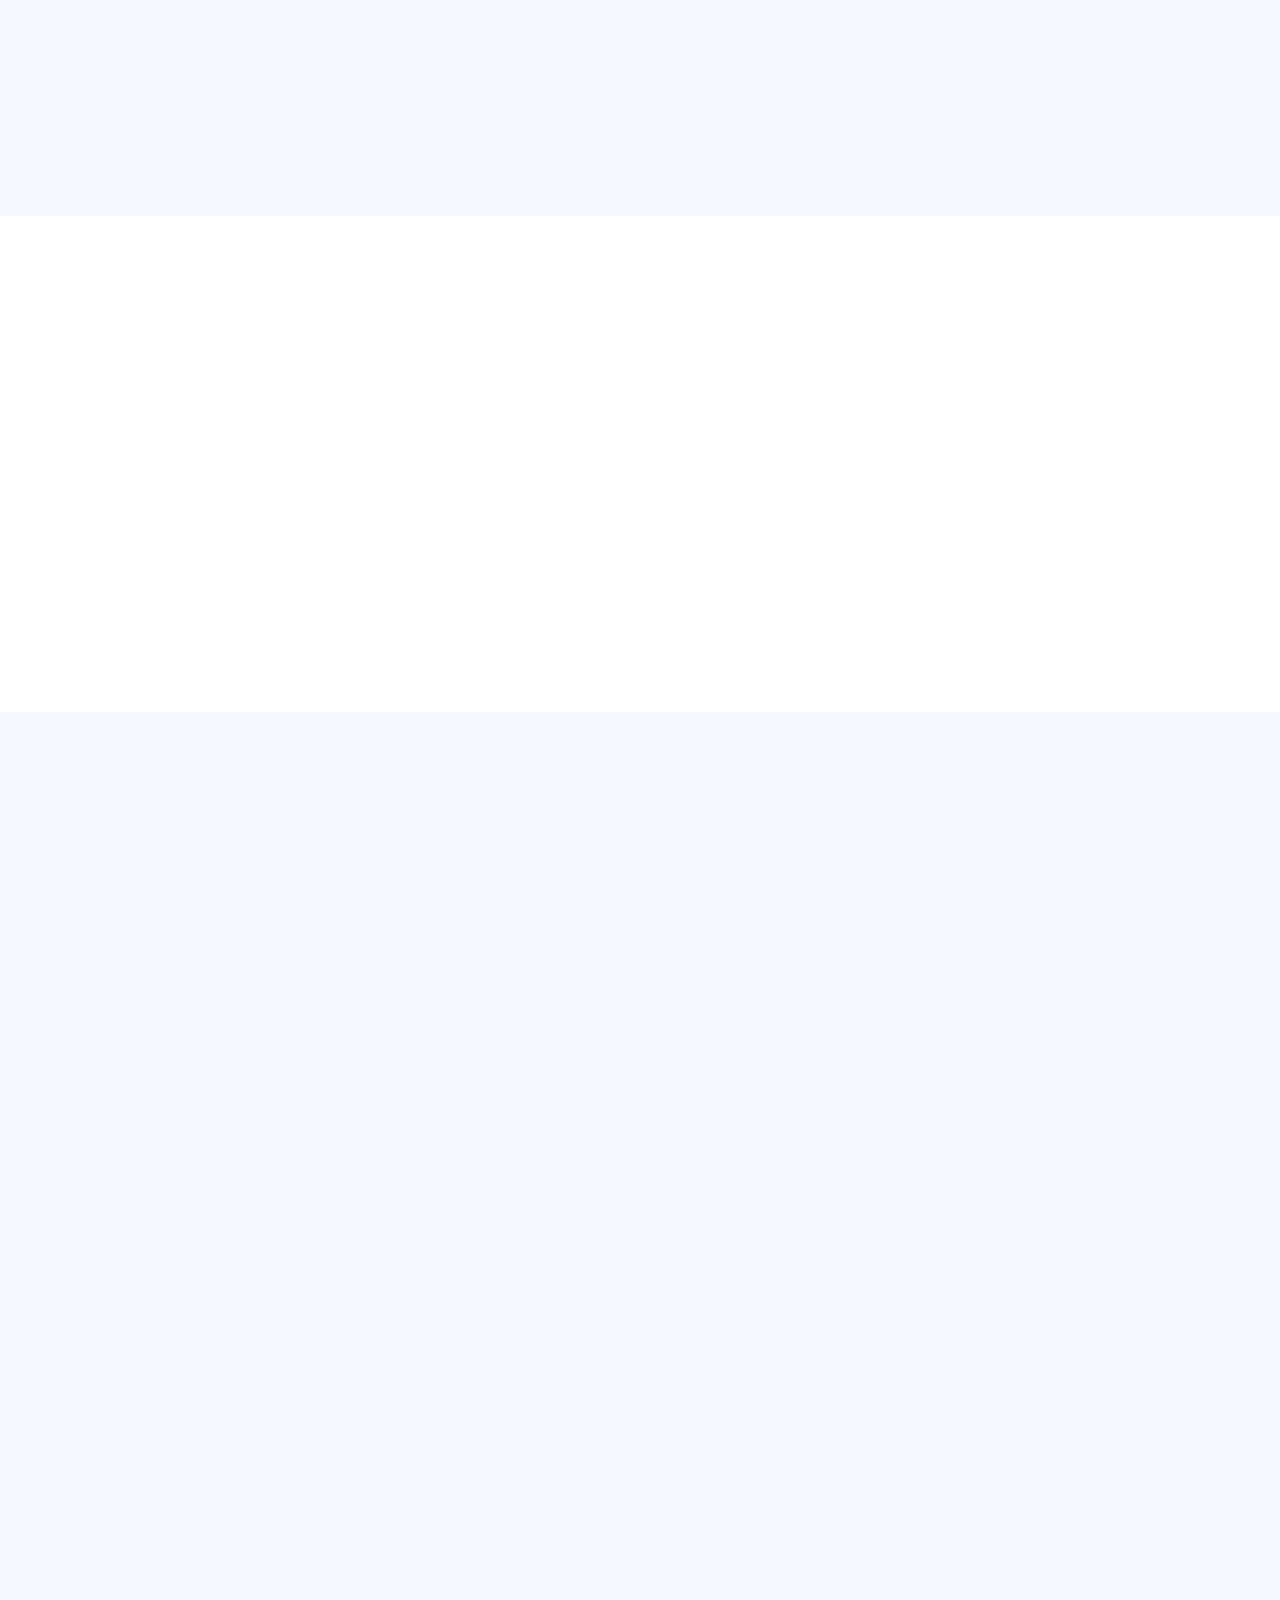
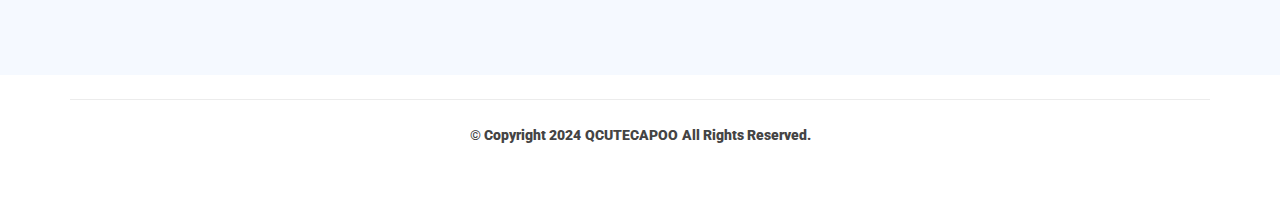
<file: iig.html>
<!DOCTYPE html>
<html lang="zh-TW">

<head>
  <meta charset="utf-8">
  <meta content="width=device-width, initial-scale=1.0" name="viewport">
  <title>Qcutecapoo Wallpapers - BUGCAT CAPOO'S WORLD</title>
  <meta content="Qcutecapoo Wallpapers - BUGCAT CAPOO'S WORLD" name="description">
  <meta content="咖波桌布" name="keywords">
  <meta content="Bugcat Capoo" name="keywords">
  <meta content="Bugcat" name="keywords">
  <meta content="Capoo" name="keywords">
  <meta content="Bugcat Capoo Wallpapers" name="keywords">
	
  <!-- Favicons -->
  <link href="assets/img/favicon.svg" rel="icon">
  <link href="assets/img/apple-touch-icon.svg" rel="apple-touch-icon">

  <!-- Fonts -->
  <link href="https://fonts.googleapis.com" rel="preconnect">
  <link href="https://fonts.gstatic.com" rel="preconnect" crossorigin>
  <link href="https://fonts.googleapis.com/css2?family=Roboto:ital,wght@0,100;0,300;0,400;0,500;0,700;0,900;1,100;1,300;1,400;1,500;1,700;1,900&family=Open+Sans:ital,wght@0,300;0,400;0,500;0,600;0,700;0,800;1,300;1,400;1,500;1,600;1,700;1,800&family=Montserrat:ital,wght@0,100;0,200;0,300;0,400;0,500;0,600;0,700;0,800;0,900;1,100;1,200;1,300;1,400;1,500;1,600;1,700;1,800;1,900&display=swap" rel="stylesheet">

  <!-- Vendor CSS Files -->
  <link href="assets/vendor/bootstrap/css/bootstrap.min.css" rel="stylesheet">
  <link href="assets/vendor/bootstrap-icons/bootstrap-icons.css" rel="stylesheet">
  <link href="assets/vendor/aos/aos.css" rel="stylesheet">
  <link href="assets/vendor/glightbox/css/glightbox.min.css" rel="stylesheet">
  <link href="assets/vendor/swiper/swiper-bundle.min.css" rel="stylesheet">

  <!-- Main CSS File -->
  <link href="assets/css/main.css" rel="stylesheet">

</head>

<body class="index-page">

  <header id="header" class="header sticky-top">

    <div class="topbar d-flex align-items-center">
      <div class="container d-flex justify-content-center justify-content-md-between">
        <div class="contact-info d-flex align-items-center">
          <i class="bi bi-envelope d-flex align-items-center"><a href="mailto:qcute.capoo@gmail.com">qcute.capoo@gmail.com</a></i>
        </div>
        <div class="social-links d-none d-md-flex align-items-center">
          <a href="https://qqbc.page.link/qbcw" target="_blank"><i class="bi bi-globe"></i></a>
          <a href="https://qqbc.page.link/qbcwo" target="_blank"><i class="bi bi-globe"></i></a>
          <a href="https://qqbc.page.link/igl" class="instagram" target="_blank"><i class="bi bi-instagram"></i></a>
        </div>
      </div>
    </div><!-- End Top Bar -->

    <div class="branding d-flex align-items-cente">

      <div class="container position-relative d-flex align-items-center justify-content-between">
        <a href="index.html" class="logo d-flex align-items-center">
          <!-- Uncomment the line below if you also wish to use an image logo -->
          <img src="assets/img/Logo.svg" style="width: 100%; align-items: center;" alt="logo">
          <h2 class="sitename" style="color:#FFFFFF;">WALLPAPER</h2>
        </a>

        <nav id="navmenu" class="navmenu">
          <ul>
            <li><a href="#homepage" class="active">首頁</a></li>
            <li><a href="#new">更新資訊</a></li>
            <li><a href="#links">桌布連結</a></li>
            <li><a href="#intro">介紹資訊</a></li>
            <li><a href="#copyright">版權聲明</a></li>
            <li><a href="#contact">聯絡資訊</a></li>
          </ul>
          <i class="mobile-nav-toggle d-xl-none bi bi-list"></i>
        </nav>

      </div>

    </div>

  </header>

  <main class="main">

    <!-- Homepage Section -->
    <section id="homepage" class="hero section light-background">

      <div class="container">
        <div class="row gy-4">
          <div class="col-lg-6 order-2 order-lg-1 d-flex flex-column justify-content-center" data-aos="zoom-out">
            <p><h1>貓貓蟲咖波世界<br/><span>BUGCAT CAPOO'S WORLD</span></h1></p>
            <p><b>提供了 電腦版、手機版 等桌布，歡迎下載使用。<br/>全部免費下載，請勿做於商業用途，感謝配合。</b></p>
            <div class="d-flex">
              <a href="#new" class="btn-get-started">Let's GO.</a>
              <a href="https://www.youtube.com/watch?v=ARF5Xma5UOA" class="glightbox btn-watch-video d-flex align-items-center"><i class="bi bi-play-circle"></i><span>觀看影片</span></a>
            </div>
          </div>
        </div>
      </div>

    </section><!-- /Homepage Section -->



    <!-- New Section -->
    <section id="new" class="about section light-background">

      <!-- Section Title -->
      <div class="container section-title" data-aos="fade-up">
        <h2>NEW</h2>
        <p><span>更新資訊 </span> <span class="description-title"> Update</span></p>
      </div><!-- End Section Title -->

      <div class="container">

        <div class="row gy-3">

          <div class="col-lg-6" data-aos="fade-up" data-aos-delay="100">
            <img src="assets/img/new-2.jpg" alt="" class="img-fluid">
          </div>

          <div class="col-lg-6 d-flex flex-column justify-content-center" data-aos="fade-up" data-aos-delay="200">
            <div class="about-content ps-0 ps-lg-3">
				<br/><h1><b>The Blue Seed of Doubt IG (LE) 版</b></h1>
              <p class="fst-italic">
                <h5><b>日期  -  2025/01/01</b></h5>
              </p><br/>
              <p>
                <!-- <span style="font-size:16px;"><b>手機版（iPhone 8 以下型號） -  2 張<br>手機版（iPhone X 以上型號） -  2 張</b></span><br> -->
				<span style="font-size:16px;"><b>手機版（9：16） - 2 張<br/>手機版（9：21） - 2 張<br/>電腦版（16：9） - 2 張</b></span><br>
              </p> 
            </div>

          </div>
        </div>

      </div>

    </section><!-- /New Section -->


    <!-- Links Section -->
    <section id="links" class="portfolio section">

      <!-- Section Title -->
      <div class="container section-title" data-aos="fade-up">
        <h2>Links</h2>
        <p><span>桌布連結&nbsp;</span> <span class="description-title">Links</span></p>
      </div><!-- End Section Title -->

      <div class="container">

        <div class="isotope-layout" data-default-filter="*" data-layout="masonry" data-sort="original-order">

          <ul class="portfolio-filters isotope-filters" data-aos="fade-up" data-aos-delay="100">
            <li data-filter="*" class="filter-active">所有</li>
            <li data-filter=".filter-app">9：16<b/></li>
            <li data-filter=".filter-product">9：21<b/></li>
            <li data-filter=".filter-product1">16：9<b/></li>  
          </ul><!-- End Links Filters -->

          <div class="row gy-4 isotope-container" data-aos="fade-up" data-aos-delay="200">

            <div class="col-lg-4 col-md-6 portfolio-item isotope-item filter-app">
              <a href="#links" title="IG (Limited Edition)" class="details-link"><img src="assets/img/links/i-916.jpg" class="img-fluid" alt="IG (Limited Edition)"></a>
              <div class="portfolio-info">
                <h4>IG 限定版</h4>
                <p>9：16 桌布下載處</p><br>
		  		<div class="pricing-item">
              		<div class="btn-wrap">
                		<a href="https://qqbc.page.link/gig" class="btn-buy"><i class="bi bi-link-45deg"></i>GOOGLE DRIVE</a>
              		</div>
              		<div class="btn-wrap">
                		<a href="https://qqbc.page.link/fig" class="btn-buy"><i class="bi bi-link-45deg"></i>FLICKR</a>
              		</div>
            	</div>
              </div>
            </div><!-- End Links Item -->

            <div class="col-lg-4 col-md-6 portfolio-item isotope-item filter-product">
              <a href="#links" title="IG (Limited Edition)" class="details-link"><img src="assets/img/links/i-921.jpg" class="img-fluid" alt="IG (Limited Edition)"></a>
              <div class="portfolio-info">
                <h4>IG 限定版</h4>
                <p>9：21 桌布下載處</p><br>
		  		<div class="pricing-item">
              		<div class="btn-wrap">
                		<a href="https://qqbc.page.link/gig21" class="btn-buy"><i class="bi bi-link-45deg"></i>GOOGLE DRIVE</a>
              		</div>
              		<div class="btn-wrap">
                		<a href="https://qqbc.page.link/fig21" class="btn-buy"><i class="bi bi-link-45deg"></i>FLICKR</a>
              		</div>
            	</div>
              </div>
            </div><!-- End Links Item -->

          <div class="row gy-4 isotope-container" data-aos="fade-up" data-aos-delay="200">

            <div class="col-lg-4 col-md-6 portfolio-item isotope-item filter-product1">
              <a href="#links" title="IG (Limited Edition)" class="details-link"><img src="assets/img/links/i-169.jpg" class="img-fluid" alt="IG (Limited Edition)"></a>
              <div class="portfolio-info">
                <h4>IG 限定版</h4>
                <p>9：16 桌布下載處</p><br>
		  		<div class="pricing-item">
              		<div class="btn-wrap">
                		<a href="https://qqbc.page.link/gig16" class="btn-buy"><i class="bi bi-link-45deg"></i>GOOGLE DRIVE</a>
              		</div>
              		<div class="btn-wrap">
                		<a href="https://qqbc.page.link/fig16" class="btn-buy"><i class="bi bi-link-45deg"></i>FLICKR</a>
              		</div>
            	</div>
              </div>
            </div><!-- End Links Item -->

            <div class="col-lg-4 col-md-6 portfolio-item isotope-item">
              <a href="#links" title="待續" class="details-link"><img src="assets/img/links/CS.jpg" class="img-fluid" alt="待續"></a>
              <div class="portfolio-info">
                <h4>Coming Soon..</h4>
                <p>待續</p><br>
              </div>
            </div><!-- End Links Item -->
			  

          </div><!-- End Links Container -->

        </div>

      </div>

    </section><!-- /Links Section -->

    <!-- Intro Section -->
    <section id="intro" class="team section light-background">

      <!-- Section Title -->
      <div class="container section-title" data-aos="fade-up">
        <h2>Intro</h2>
        <p><span>介紹資訊</span> <span class="description-title">INTRO</span></p>
      </div><!-- End Section Title -->

      <div class="container">

        <div class="row gy-4">

          <div class="col-lg-3 col-md-6 d-flex align-items-stretch" data-aos="fade-up" data-aos-delay="100">
            <div class="team-member">
              <div class="member-img">
                <img src="assets/img/intro/i1.jpg" class="img-fluid" alt="貓貓蟲咖波">
                <div class="social">
                  <a href="https://www.facebook.com/capoocat/" title="貓貓蟲咖波" target="_blank"><i class="bi bi-facebook"></i></a>
                  <a href="https://www.instagram.com/bugcat_capoo/" title="貓貓蟲咖波" target="_blank"><i class="bi bi-instagram"></i></a>
                  <a href="https://x.com/bugcat_capoo_tw" title="貓貓蟲咖波" target="_blank"><i class="bi bi-twitter-x"></i></a>
                </div>
              </div>
              <div class="member-info">
                <h4>貓貓蟲咖波</h4>
                <span>Bugcat Capoo</span>
              </div>
            </div>
          </div><!-- End Intro Member -->

          <div class="col-lg-3 col-md-6 d-flex align-items-stretch" data-aos="fade-up" data-aos-delay="200">
            <div class="team-member">
              <div class="member-img">
                <img src="assets/img/intro/i2.jpg" class="img-fluid" alt="卡特島">
                <div class="social">
                  <a href="https://www.carterislandtw.com/" title="卡特島官網" target="_blank"><i class="bi bi-globe"></i></a>
                  <a href="https://www.facebook.com/carterisland.official/" title="卡特島創意" target="_blank"><i class="bi bi-facebook"></i></a>
                  <a href="https://www.instagram.com/carterisland.official/" title="卡特島創意" target="_blank"><i class="bi bi-instagram"></i></a>
                  <a href="https://www.facebook.com/carterislandconceptstore/" title="卡特島選品店" target="_blank"><i class="bi bi-facebook"></i></a>
                  <a href="https://www.instagram.com/cicstw2021/" title="卡特島選品店" target="_blank"><i class="bi bi-instagram"></i></a>
                  <a href="https://shopee.tw/carterislandtw/" title="卡特官方蝦皮" target="_blank"><i class="bi bi-bag-check-fill"></i></a>	
                  <a href="https://www.104.com.tw/company/1a2x6bkqy6" title="卡特島104求職網" target="_blank"><i class="bi bi-globe"></i></a>
                </div>
              </div>
              <div class="member-info">
                <h4>卡特島</h4>
                <span>Carterisland</span>
              </div>
            </div>
          </div><!-- End Intro Member -->

          <div class="col-lg-3 col-md-6 d-flex align-items-stretch" data-aos="fade-up" data-aos-delay="300">
            <div class="team-member">
              <div class="member-img">
                <img src="assets/img/intro/i3.jpg" class="img-fluid" alt="咖波屋">
                <div class="social">
                  <a href="https://www.facebook.com/CapooHouse/" title="咖波屋" target="_blank"><i class="bi bi-facebook"></i></a>
                  <a href="https://www.instagram.com/capoohouse/" title="咖波屋" target="_blank"><i class="bi bi-instagram"></i></a>
                </div>
              </div>
              <div class="member-info">
                <h4>咖波屋</h4>
                <span>Capoo's House</span>
              </div>
            </div>
          </div><!-- End Intro Member --><br/>

          <div class="col-lg-3 col-md-6 d-flex align-items-stretch" data-aos="fade-up" data-aos-delay="400">
            <div class="team-member">
              <div class="member-img">
                <img src="assets/img/intro/i4.jpg" class="img-fluid" alt="奶泡貓咖啡">
                <div class="social">
                  <a href="https://www.facebook.com/foamcatcafe/" title="奶泡貓咖啡" target="_blank"><i class="bi bi-facebook"></i></a>
                  <a href="https://www.instagram.com/foamcat_cafe/" title="奶泡貓咖啡" target="_blank"><i class="bi bi-instagram"></i></a>
                  <a href="https://shop.ichefpos.com/store/MGorkFOQ/ordering" title="奶泡貓咖啡點餐" target="_blank"><i class="bi bi-cup"></i></a>
                </div>
              </div>
              <div class="member-info">
                <h4>奶泡貓咖啡</h4>
                <span>Foamcat's Cafe</span>
              </div>
            </div>
          </div><!-- End Intro Member -->
			
          <div class="col-lg-3 col-md-6 d-flex align-items-stretch" data-aos="fade-up" data-aos-delay="400">
            <div class="team-member">
              <div class="member-img">
                <img src="assets/img/intro/i5.jpg" class="img-fluid" alt="貓貓蟲咖波十週年">
                <div class="social">
                  <a href="https://www.facebook.com/capooinfo/" title="貓貓蟲咖波十週年" target="_blank"><i class="bi bi-facebook"></i></a>
                  <a href="https://www.instagram.com/capooinfo/" title="貓貓蟲咖波十週年" target="_blank"><i class="bi bi-instagram"></i></a>
                </div>
              </div>
              <div class="member-info">
                <h4>貓貓蟲咖波十週年</h4>
                <span>Bugcat Capoo's 10th Anniversary</span>
              </div>
            </div>
          </div><!-- End Intro Member -->
			
          <div class="col-lg-3 col-md-6 d-flex align-items-stretch" data-aos="fade-up" data-aos-delay="400">
            <div class="team-member">
              <div class="member-img">
                <img src="assets/img/intro/iw.jpg" class="img-fluid" alt="Coming Soon...">
                <div class="social">
                  <a href="#intro" title="Coming Soon..."><i class="bi bi-facebook"></i></a>
                  <a href="#intro" title="Coming Soon..."><i class="bi bi-instagram"></i></a>
                </div>
              </div>
              <div class="member-info">
                <h4>待續</h4>
                <span>Coming Soon...</span>
              </div>
            </div>
          </div><!-- End Intro Member -->
			
          <div class="col-lg-3 col-md-6 d-flex align-items-stretch" data-aos="fade-up" data-aos-delay="400">
            <div class="team-member">
              <div class="member-img">
                <img src="assets/img/intro/iw.jpg" class="img-fluid" alt="Coming Soon...">
                <div class="social">
                  <a href="#intro" title="Coming Soon..."><i class="bi bi-facebook"></i></a>
                  <a href="#intro" title="Coming Soon..."><i class="bi bi-instagram"></i></a>
                </div>
              </div>
              <div class="member-info">
                <h4>待續</h4>
                <span>Coming Soon...</span>
              </div>
            </div>
          </div><!-- End Intro Member -->
			
          <div class="col-lg-3 col-md-6 d-flex align-items-stretch" data-aos="fade-up" data-aos-delay="400">
            <div class="team-member">
              <div class="member-img">
                <img src="assets/img/intro/iw.jpg" class="img-fluid" alt="Coming Soon...">
                <div class="social">
                  <a href="#intro" title="Coming Soon..."><i class="bi bi-facebook"></i></a>
                  <a href="#intro" title="Coming Soon..."><i class="bi bi-instagram"></i></a>
                </div>
              </div>
              <div class="member-info">
                <h4>待續</h4>
                <span>Coming Soon...</span>
              </div>
            </div>
          </div><!-- End Intro Member -->


        </div>

      </div>

    </section><!-- /Intro Section -->



    <!-- Copyright Section -->
    <section id="copyright" class="faq section">

      <!-- Section Title -->
      <div class="container section-title" data-aos="fade-up">
        <h2>COPYRIGHT</h2>
        <p><span>版權聲明</span> <span class="description-title">Copyright</span></p><br/><br/><br/>
		<p style="font-size:24px">站內內容均為來至 貓貓蟲咖波 商品等圖示之部分，經作者 亞拉 允許二創之改編圖片。<br/>若須使用之相關授權內容 (圖片.....等)，請與作者 亞拉 或 卡特島 等聯絡窗口聯繫洽談。</p><br/><br/><br/>
      </div><!-- End Section Title -->
    </section><!-- /Copyright Section -->

    <!-- Contact Section -->
    <section id="contact" class="contact section  light-background">

      <!-- Section Title -->
      <div class="container section-title" data-aos="fade-up">
        <h2>Contact</h2>
        <p><span>聯絡資訊 </span> <span class="description-title">Contact Us</span></p>
      </div><!-- End Section Title -->

      <div class="container" data-aos="fade-up" data-aos-delay="100">

        <div class="row gy-4">

          <div class="col-lg-6">
            <div class="info-wrap">
				<p><h2>卡特島資訊</h2></p><br/>
              <a href="http://maps.google.com.tw/maps?q=台中市西區模範街8巷23號" title="地址" target="_blank"><div class="info-item d-flex" data-aos="fade-up" data-aos-delay="200">
                <i class="bi bi-geo-alt flex-shrink-0"></i>
                <div>
                  <h3>連絡地址 Address</h3>
					<p><a href="http://maps.google.com.tw/maps?q=台中市西區模範街8巷23號" title="連絡電話" target="_blank">臺中市西區雙龍里模範街8巷23號</a></p>
                </div>
              </div></a><!-- End Info Item -->

              <a href="tel:+886-4-22797631" title="連絡電話"><div class="info-item d-flex" data-aos="fade-up" data-aos-delay="300">
                <i class="bi bi-telephone flex-shrink-0"></i>
                <div>
                  <h3>連絡電話 Telephone</h3>
					<p><a href="tel:+886-4-22797631" title="連絡電話">04-22797631</a></p>
                </div>
              </div></a><!-- End Info Item -->

              <a href="mailto:carterisland.official@gmail.com" title="電子郵件"><div class="info-item d-flex" data-aos="fade-up" data-aos-delay="400">
                <i class="bi bi-envelope flex-shrink-0"></i>
                <div>
                  <h3>電子郵件 Email</h3>
                  <p><a href="mailto:carterisland.official@gmail.com" title="電子郵件">carterisland.official@gmail.com</a></p>
                </div>
              </div></a><!-- End Info Item -->

              <iframe src="https://www.google.com/maps/embed?pb=!1m18!1m12!1m3!1d3640.688094971708!2d120.66491147534823!3d24.147589478401443!2m3!1f0!2f0!3f0!3m2!1i1024!2i768!4f13.1!3m3!1m2!1s0x34693d75a1cf2d63%3A0x1a7802409ffebd31!2zNDAz5Y-w5Lit5biC6KW_5Y2A5qih56-E6KGXOOW3tzIz6Jmf!5e0!3m2!1szh-TW!2stw!4v1722053565608!5m2!1szh-TW!2stw" frameborder="0" style="border:0; width: 100%; height: 270px;" allowfullscreen="" loading="lazy" referrerpolicy="no-referrer-when-downgrade"></iframe>
            </div>
          </div>
		  
		  <div class="col-lg-6">

            <div class="info-wrap">
				<p><h2>網站作者資訊</h2></p><br/>
              <a href="https://qqbc.page.link/qbcwi" title="網站" target="_blank"><div class="info-item d-flex" data-aos="fade-up" data-aos-delay="200" title="網站">
                <i class="bi bi-globe flex-shrink-0"></i>
                <div>
                  <h3 title="網站">網站</h3>
                  <p><a href="https://qqbc.page.link/qbcwi" title="Instagram" target="_blank">網頁</a></p>
                </div>
				  </div></a><!-- End Info Item -->

              <a href="https://www.instagram.com/qcutecapoo/" title="Instagram" target="_blank"><div class="info-item d-flex" data-aos="fade-up" data-aos-delay="300">
                <i class="bi bi-instagram flex-shrink-0"></i>
                <div>
                  <h3 title="Instagram">Instagram</h3>
                  <p><a href="https://www.instagram.com/qcutecapoo/" title="Instagram" target="_blank">Qcutecapoo</a></p>
                </div>
              </div></a><!-- End Info Item -->

              <a href="mailto:qcute.capoo@gmail.com" title="電子郵件"><div class="info-item d-flex" data-aos="fade-up" data-aos-delay="400">
                <i class="bi bi-envelope flex-shrink-0"></i>
                <div>
                  <h3>電子郵件 Email</h3>
                  <p><a href="mailto:qcute.capoo@gmail.com" title="電子郵件">qcute.capoo@gmail.com</a></p>
                </div>
              </div></a><!-- End Info Item -->

              <iframe src="https://www.google.com/maps/embed?pb=!1m18!1m12!1m3!1d465744.59078557807!2d120.62621224637509!3d24.219748278296617!2m3!1f0!2f0!3f0!3m2!1i1024!2i768!4f13.1!3m3!1m2!1s0x346917dff97922ef%3A0x87523ee47ea6447f!2z5Y-w5Lit5biC!5e0!3m2!1szh-TW!2stw!4v1722054420160!5m2!1szh-TW!2stw" frameborder="0" style="border:0; width: 100%; height: 270px;" allowfullscreen="" loading="lazy" referrerpolicy="no-referrer-when-downgrade"></iframe>
            </div>
          </div>
			
        </div>

      </div>

    </section><!-- /Contact Section -->

  </main>

  <footer id="footer" class="footer">





    <div class="container copyright text-center mt-4">
      <p>© <span>Copyright</span>  2024<strong class="px-1 sitename">QCUTECAPOO</strong><span>All Rights Reserved. </span></p>
    </div>

  </footer>

  <!-- Scroll Top -->
  <a href="#" id="scroll-top" class="scroll-top d-flex align-items-center justify-content-center"><i class="bi bi-arrow-up-short"></i></a>

  <!-- Preloader -->
  <div id="preloader">
    <div></div>
    <div></div>
    <div></div>
    <div></div>
  </div>

  <!-- Vendor JS Files -->
  <script src="assets/vendor/bootstrap/js/bootstrap.bundle.min.js"></script>
  <script src="assets/vendor/php-email-form/validate.js"></script>
  <script src="assets/vendor/aos/aos.js"></script>
  <script src="assets/vendor/glightbox/js/glightbox.min.js"></script>
  <script src="assets/vendor/waypoints/noframework.waypoints.js"></script>
  <script src="assets/vendor/purecounter/purecounter_vanilla.js"></script>
  <script src="assets/vendor/swiper/swiper-bundle.min.js"></script>
  <script src="assets/vendor/imagesloaded/imagesloaded.pkgd.min.js"></script>
  <script src="assets/vendor/isotope-layout/isotope.pkgd.min.js"></script>

  <!-- Main JS File -->
  <script src="assets/js/main.js"></script>

</body>

</html>
</file>
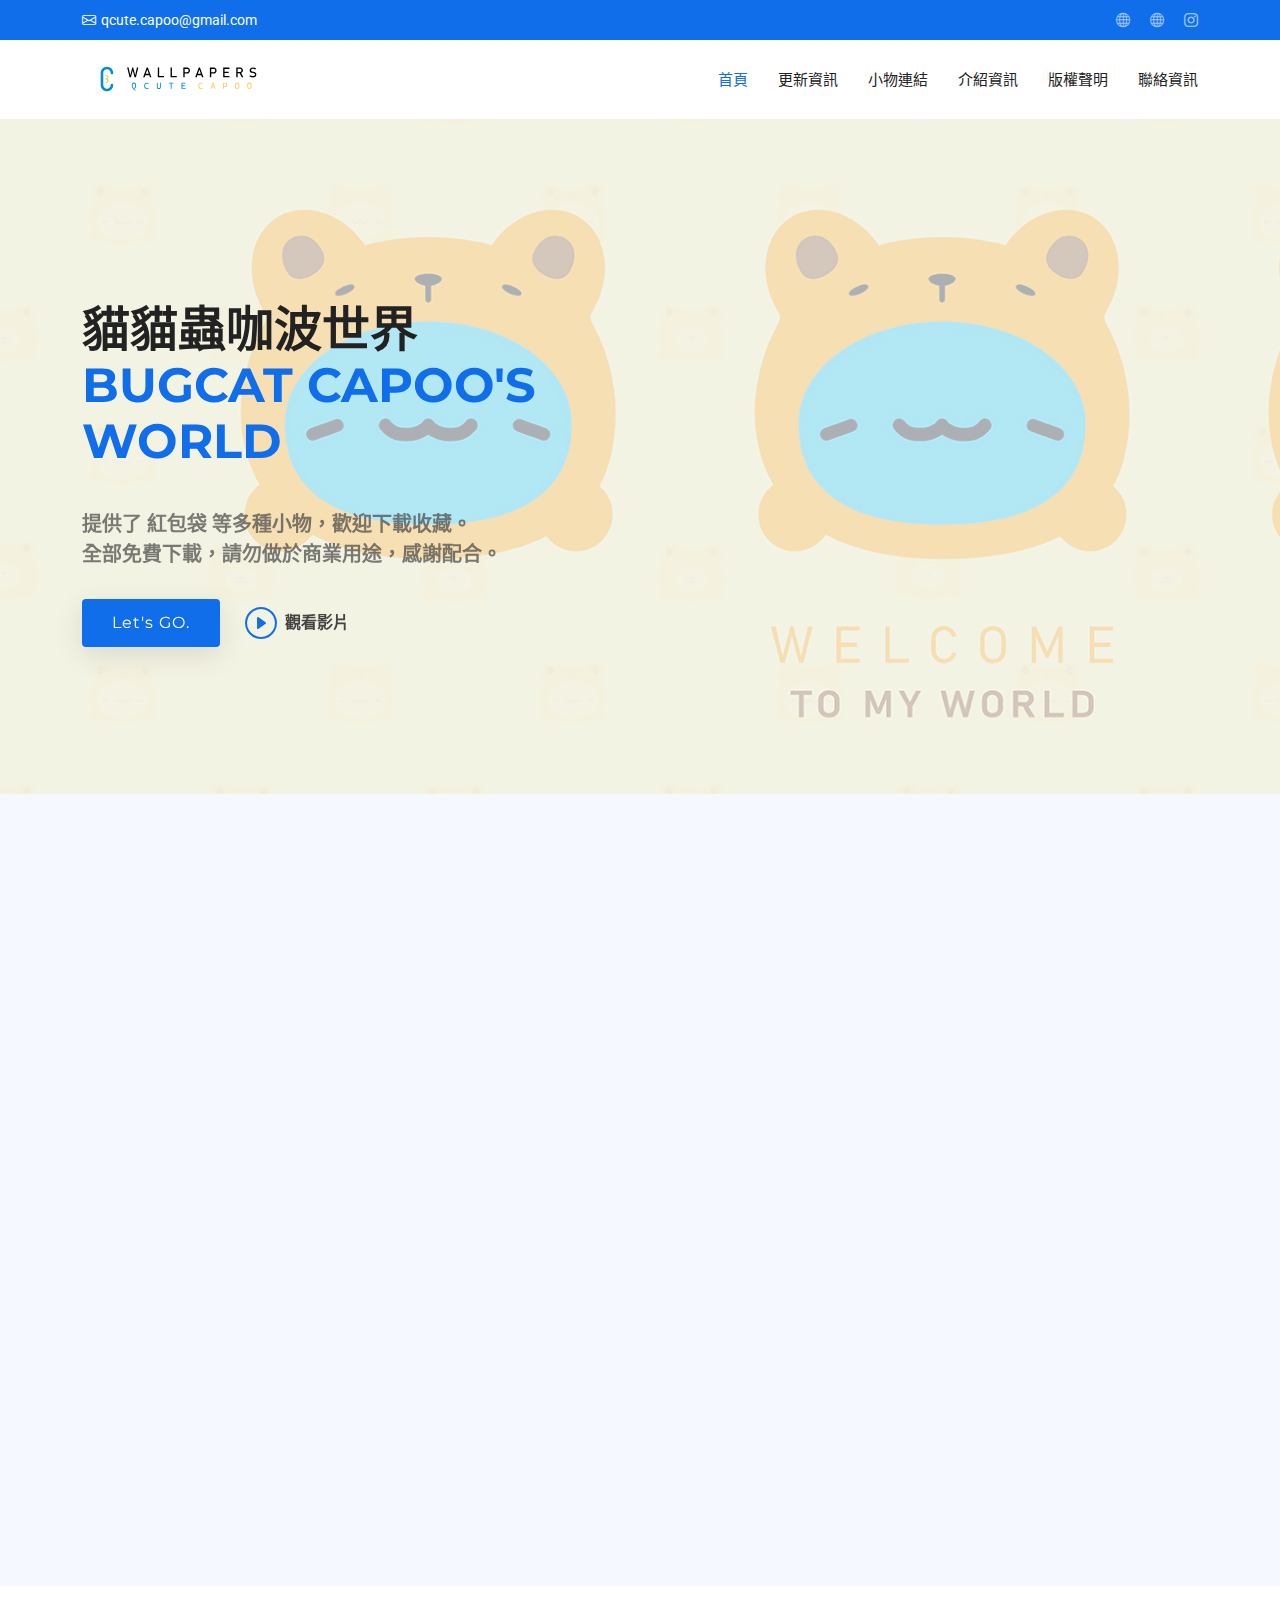
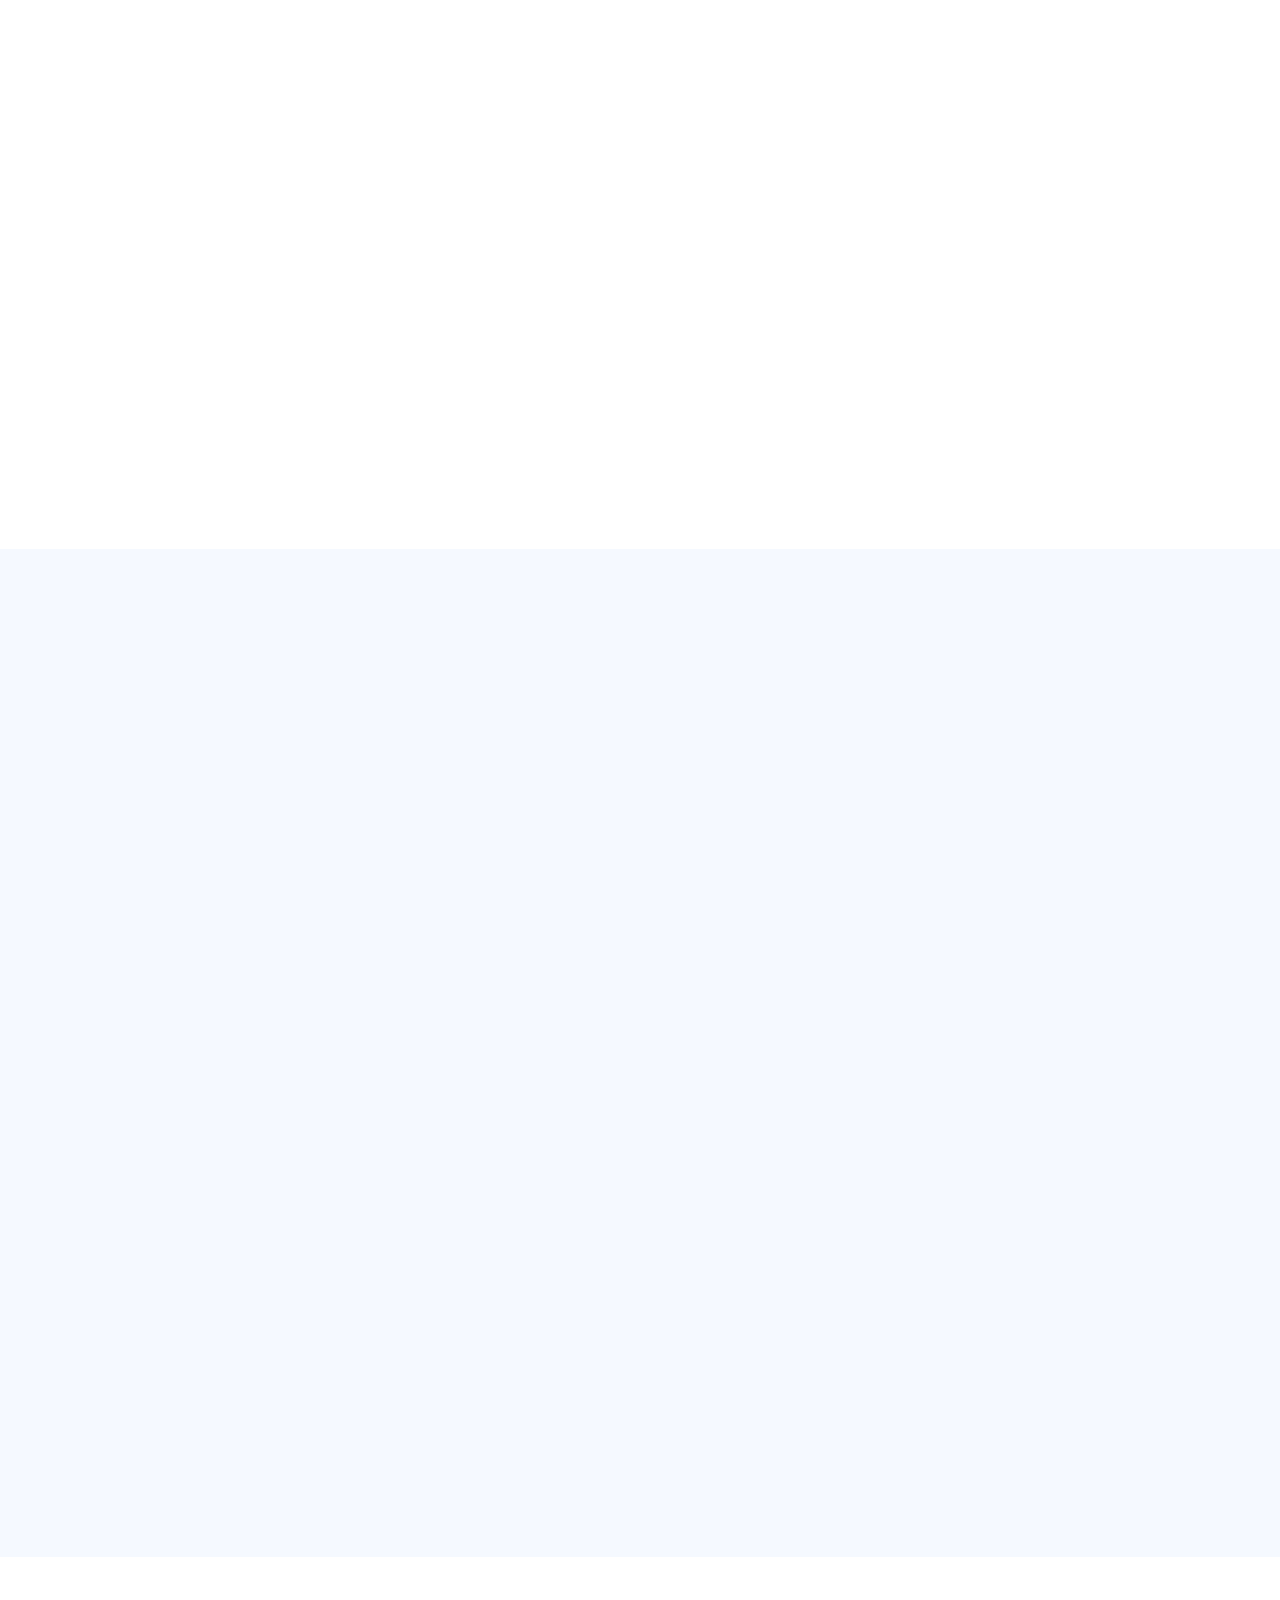
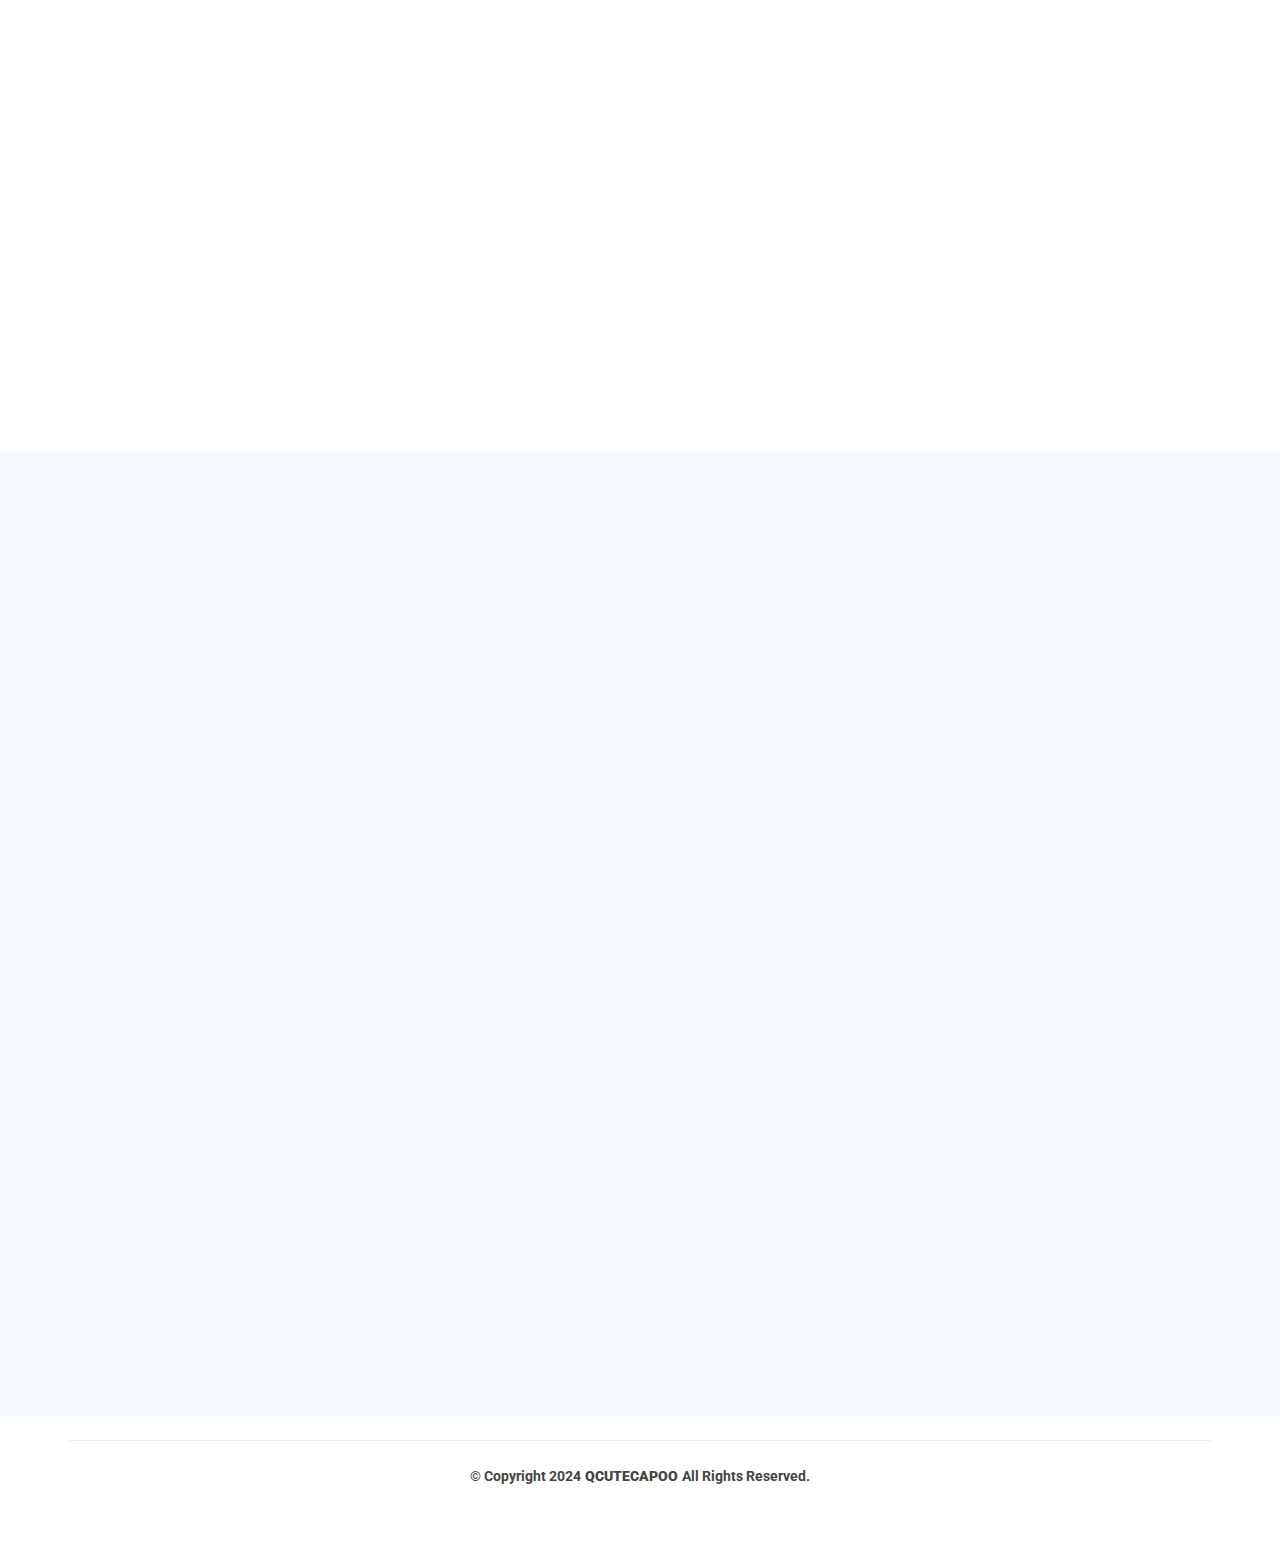
<file: obj.html>
<!DOCTYPE html>
<html lang="zh-TW">

<head>
  <meta charset="utf-8">
  <meta content="width=device-width, initial-scale=1.0" name="viewport">
  <title>Qcutecapoo Wallpapers - BUGCAT CAPOO'S WORLD</title>
  <meta content="Qcutecapoo Wallpapers - BUGCAT CAPOO'S WORLD" name="description">
  <meta content="咖波桌布" name="keywords">
  <meta content="Bugcat Capoo" name="keywords">
  <meta content="Bugcat" name="keywords">
  <meta content="Capoo" name="keywords">

  <!-- Favicons -->
  <link href="assets/img/favicon.svg" rel="icon">
  <link href="assets/img/apple-touch-icon.svg" rel="apple-touch-icon">

  <!-- Fonts -->
  <link href="https://fonts.googleapis.com" rel="preconnect">
  <link href="https://fonts.gstatic.com" rel="preconnect" crossorigin>
  <link href="https://fonts.googleapis.com/css2?family=Roboto:ital,wght@0,100;0,300;0,400;0,500;0,700;0,900;1,100;1,300;1,400;1,500;1,700;1,900&family=Open+Sans:ital,wght@0,300;0,400;0,500;0,600;0,700;0,800;1,300;1,400;1,500;1,600;1,700;1,800&family=Montserrat:ital,wght@0,100;0,200;0,300;0,400;0,500;0,600;0,700;0,800;0,900;1,100;1,200;1,300;1,400;1,500;1,600;1,700;1,800;1,900&display=swap" rel="stylesheet">

  <!-- Vendor CSS Files -->
  <link href="assets/vendor/bootstrap/css/bootstrap.min.css" rel="stylesheet">
  <link href="assets/vendor/bootstrap-icons/bootstrap-icons.css" rel="stylesheet">
  <link href="assets/vendor/aos/aos.css" rel="stylesheet">
  <link href="assets/vendor/glightbox/css/glightbox.min.css" rel="stylesheet">
  <link href="assets/vendor/swiper/swiper-bundle.min.css" rel="stylesheet">

  <!-- Main CSS File -->
  <link href="assets/css/main.css" rel="stylesheet">

</head>

<body class="index-page">

  <header id="header" class="header sticky-top">

    <div class="topbar d-flex align-items-center">
      <div class="container d-flex justify-content-center justify-content-md-between">
        <div class="contact-info d-flex align-items-center">
          <i class="bi bi-envelope d-flex align-items-center"><a href="mailto:qcute.capoo@gmail.com">qcute.capoo@gmail.com</a></i>
        </div>
        <div class="social-links d-none d-md-flex align-items-center">
          <a href="https://qqbc.page.link/qbcw" target="_blank"><i class="bi bi-globe"></i></a>
          <a href="https://qqbc.page.link/qbcwi" target="_blank"><i class="bi bi-globe"></i></a>
          <a href="https://qqbc.page.link/igl" class="instagram" target="_blank"><i class="bi bi-instagram"></i></a>
        </div>
      </div>
    </div><!-- End Top Bar -->

    <div class="branding d-flex align-items-cente">

      <div class="container position-relative d-flex align-items-center justify-content-between">
        <a href="index.html" class="logo d-flex align-items-center">
          <!-- Uncomment the line below if you also wish to use an image logo -->
          <img src="assets/img/Logo.svg" style="width: 100%; align-items: center;" alt="logo">
          <h2 class="sitename" style="color:#FFFFFF;">WALLPAPER</h2>
        </a>

        <nav id="navmenu" class="navmenu">
          <ul>
            <li><a href="#homepage" class="active">首頁</a></li>
            <li><a href="#new">更新資訊</a></li>
            <li><a href="#links">小物連結</a></li>
            <li><a href="#intro">介紹資訊</a></li>
            <li><a href="#copyright">版權聲明</a></li>
            <li><a href="#contact">聯絡資訊</a></li>
          </ul>
          <i class="mobile-nav-toggle d-xl-none bi bi-list"></i>
        </nav>

      </div>

    </div>

  </header>

  <main class="main">

    <!-- Homepage Section -->
    <section id="homepage" class="hero section light-background">

      <div class="container">
        <div class="row gy-4">
          <div class="col-lg-6 order-2 order-lg-1 d-flex flex-column justify-content-center" data-aos="zoom-out">
            <p><h1>貓貓蟲咖波世界<br/><span>BUGCAT CAPOO'S WORLD</span></h1></p>
            <p><b>提供了 紅包袋 等多種小物，歡迎下載收藏。<br/>全部免費下載，請勿做於商業用途，感謝配合。</b></p>
            <div class="d-flex">
              <a href="#new" class="btn-get-started">Let's GO.</a>
              <a href="https://www.youtube.com/watch?v=lw1DXJZMQT0" class="glightbox btn-watch-video d-flex align-items-center"><i class="bi bi-play-circle"></i><span>觀看影片</span></a>
            </div>
          </div>
        </div>
      </div>

    </section><!-- /Homepage Section -->



    <!-- New Section -->
    <section id="new" class="about section light-background">

      <!-- Section Title -->
      <div class="container section-title" data-aos="fade-up">
        <h2>NEW</h2>
        <p><span>更新資訊 </span> <span class="description-title"> Update</span></p>
      </div><!-- End Section Title -->

      <div class="container">

        <div class="row gy-3">

          <div class="col-lg-6" data-aos="fade-up" data-aos-delay="100">
            <img src="assets/img/new-3.jpg" alt="" class="img-fluid">
          </div>

          <div class="col-lg-6 d-flex flex-column justify-content-center" data-aos="fade-up" data-aos-delay="200">
            <div class="about-content ps-0 ps-lg-3">
				<br/><h1><b>紅包袋</b></h1>
              <p class="fst-italic">
                <h5><b>日期  -  2025/01/22</b></h5>
              </p><br/>
              <p>
				<span style="font-size:16px;"><b>長版（A4） - 1 組<br/>小版（A4） - 1 組<br/></b></span><br>
              </p> 
            </div>

          </div>
        </div>

      </div>

    </section><!-- /New Section -->


    <!-- Links Section -->
    <section id="links" class="portfolio section">

      <!-- Section Title -->
      <div class="container section-title" data-aos="fade-up">
        <h2>Links</h2>
        <p><span>小物連結&nbsp;</span> <span class="description-title">Links</span></p>
      </div><!-- End Section Title -->

      <div class="container">

        <div class="isotope-layout" data-default-filter="*" data-layout="masonry" data-sort="original-order">

          <ul class="portfolio-filters isotope-filters" data-aos="fade-up" data-aos-delay="100">
            <li data-filter="*" class="filter-active">所有</li>
            <li data-filter=".filter-app">小物<b/></li>
          </ul><!-- End Links Filters -->

          <div class="row gy-4 isotope-container" data-aos="fade-up" data-aos-delay="200">  

            <div class="col-lg-4 col-md-6 portfolio-item isotope-item filter-app">
              <a href="#links" title="Red Envelope" class="details-link"><img src="assets/img/links/re.jpg" class="img-fluid" alt="Red Envelope"></a>
              <div class="portfolio-info">
                <h4>紅包袋</h4>
                <p>下載處</p><br>
		  		<div class="pricing-item">
              		<div class="btn-wrap">
                		<a href="https://qqbc.page.link/cre" class="btn-buy" target="_blank"><i class="bi bi-link-45deg"></i>GOOGLE DRIVE</a>
              		</div>
            	</div>
              </div>
            </div><!-- End Links Item -->

            <div class="col-lg-4 col-md-6 portfolio-item isotope-item">
              <a href="#links" title="待續" class="details-link"><img src="assets/img/links/CS.jpg" class="img-fluid" alt="待續"></a>
              <div class="portfolio-info">
                <h4>Coming Soon..</h4>
                <p>待續</p><br>
              </div>
            </div><!-- End Links Item -->
			  

          </div><!-- End Links Container -->

        </div>

      </div>

    </section><!-- /Links Section -->

    <!-- Intro Section -->
    <section id="intro" class="team section light-background">

      <!-- Section Title -->
      <div class="container section-title" data-aos="fade-up">
        <h2>Intro</h2>
        <p><span>介紹資訊</span> <span class="description-title">INTRO</span></p>
      </div><!-- End Section Title -->

      <div class="container">

        <div class="row gy-4">

          <div class="col-lg-3 col-md-6 d-flex align-items-stretch" data-aos="fade-up" data-aos-delay="100">
            <div class="team-member">
              <div class="member-img">
                <img src="assets/img/intro/i1.jpg" class="img-fluid" alt="貓貓蟲咖波">
                <div class="social">
                  <a href="https://www.facebook.com/capoocat/" title="貓貓蟲咖波" target="_blank"><i class="bi bi-facebook"></i></a>
                  <a href="https://www.instagram.com/bugcat_capoo/" title="貓貓蟲咖波" target="_blank"><i class="bi bi-instagram"></i></a>
                  <a href="https://x.com/bugcat_capoo_tw" title="貓貓蟲咖波" target="_blank"><i class="bi bi-twitter-x"></i></a>
                </div>
              </div>
              <div class="member-info">
                <h4>貓貓蟲咖波</h4>
                <span>Bugcat Capoo</span>
              </div>
            </div>
          </div><!-- End Intro Member -->

          <div class="col-lg-3 col-md-6 d-flex align-items-stretch" data-aos="fade-up" data-aos-delay="200">
            <div class="team-member">
              <div class="member-img">
                <img src="assets/img/intro/i2.jpg" class="img-fluid" alt="卡特島">
                <div class="social">
                  <a href="https://www.carterislandtw.com/" title="卡特島官網" target="_blank"><i class="bi bi-globe"></i></a>
                  <a href="https://www.facebook.com/carterisland.official/" title="卡特島創意" target="_blank"><i class="bi bi-facebook"></i></a>
                  <a href="https://www.instagram.com/carterisland.official/" title="卡特島創意" target="_blank"><i class="bi bi-instagram"></i></a>
                  <a href="https://www.facebook.com/carterislandconceptstore/" title="卡特島選品店" target="_blank"><i class="bi bi-facebook"></i></a>
                  <a href="https://www.instagram.com/cicstw2021/" title="卡特島選品店" target="_blank"><i class="bi bi-instagram"></i></a>
                  <a href="https://www.104.com.tw/company/1a2x6bkqy6" title="卡特島104求職網" target="_blank"><i class="bi bi-globe"></i></a>
                </div>
              </div>
              <div class="member-info">
                <h4>卡特島</h4>
                <span>Carterisland</span>
              </div>
            </div>
          </div><!-- End Intro Member -->

          <div class="col-lg-3 col-md-6 d-flex align-items-stretch" data-aos="fade-up" data-aos-delay="300">
            <div class="team-member">
              <div class="member-img">
                <img src="assets/img/intro/i3.jpg" class="img-fluid" alt="咖波屋">
                <div class="social">
                  <a href="https://www.facebook.com/CapooHouse/" title="咖波屋" target="_blank"><i class="bi bi-facebook"></i></a>
                  <a href="https://www.instagram.com/capoohouse/" title="咖波屋" target="_blank"><i class="bi bi-instagram"></i></a>
                </div>
              </div>
              <div class="member-info">
                <h4>咖波屋</h4>
                <span>Capoo's House</span>
              </div>
            </div>
          </div><!-- End Intro Member --><br/>

          <div class="col-lg-3 col-md-6 d-flex align-items-stretch" data-aos="fade-up" data-aos-delay="400">
            <div class="team-member">
              <div class="member-img">
                <img src="assets/img/intro/i4.jpg" class="img-fluid" alt="奶泡貓咖啡">
                <div class="social">
                  <a href="https://www.facebook.com/foamcatcafe/" title="奶泡貓咖啡" target="_blank"><i class="bi bi-facebook"></i></a>
                  <a href="https://www.instagram.com/foamcat_cafe/" title="奶泡貓咖啡" target="_blank"><i class="bi bi-instagram"></i></a>
                  <a href="https://shop.ichefpos.com/store/MGorkFOQ/ordering" title="奶泡貓咖啡點餐" target="_blank"><i class="bi bi-cup"></i></a>
                </div>
              </div>
              <div class="member-info">
                <h4>奶泡貓咖啡</h4>
                <span>Foamcat's Cafe</span>
              </div>
            </div>
          </div><!-- End Intro Member -->
			
          <div class="col-lg-3 col-md-6 d-flex align-items-stretch" data-aos="fade-up" data-aos-delay="400">
            <div class="team-member">
              <div class="member-img">
                <img src="assets/img/intro/i5.jpg" class="img-fluid" alt="貓貓蟲咖波十週年">
                <div class="social">
                  <a href="https://www.facebook.com/capooinfo/" title="貓貓蟲咖波十週年" target="_blank"><i class="bi bi-facebook"></i></a>
                  <a href="https://www.instagram.com/capooinfo/" title="貓貓蟲咖波十週年" target="_blank"><i class="bi bi-instagram"></i></a>
                </div>
              </div>
              <div class="member-info">
                <h4>貓貓蟲咖波十週年</h4>
                <span>Bugcat Capoo's 10th Anniversary</span>
              </div>
            </div>
          </div><!-- End Intro Member -->
			
          <div class="col-lg-3 col-md-6 d-flex align-items-stretch" data-aos="fade-up" data-aos-delay="400">
            <div class="team-member">
              <div class="member-img">
                <img src="assets/img/intro/iw.jpg" class="img-fluid" alt="Coming Soon...">
                <div class="social">
                  <a href="#intro" title="Coming Soon..."><i class="bi bi-facebook"></i></a>
                  <a href="#intro" title="Coming Soon..."><i class="bi bi-instagram"></i></a>
                </div>
              </div>
              <div class="member-info">
                <h4>待續</h4>
                <span>Coming Soon...</span>
              </div>
            </div>
          </div><!-- End Intro Member -->
			
          <div class="col-lg-3 col-md-6 d-flex align-items-stretch" data-aos="fade-up" data-aos-delay="400">
            <div class="team-member">
              <div class="member-img">
                <img src="assets/img/intro/iw.jpg" class="img-fluid" alt="Coming Soon...">
                <div class="social">
                  <a href="#intro" title="Coming Soon..."><i class="bi bi-facebook"></i></a>
                  <a href="#intro" title="Coming Soon..."><i class="bi bi-instagram"></i></a>
                </div>
              </div>
              <div class="member-info">
                <h4>待續</h4>
                <span>Coming Soon...</span>
              </div>
            </div>
          </div><!-- End Intro Member -->
			
          <div class="col-lg-3 col-md-6 d-flex align-items-stretch" data-aos="fade-up" data-aos-delay="400">
            <div class="team-member">
              <div class="member-img">
                <img src="assets/img/intro/iw.jpg" class="img-fluid" alt="Coming Soon...">
                <div class="social">
                  <a href="#intro" title="Coming Soon..."><i class="bi bi-facebook"></i></a>
                  <a href="#intro" title="Coming Soon..."><i class="bi bi-instagram"></i></a>
                </div>
              </div>
              <div class="member-info">
                <h4>待續</h4>
                <span>Coming Soon...</span>
              </div>
            </div>
          </div><!-- End Intro Member -->


        </div>

      </div>

    </section><!-- /Intro Section -->



    <!-- Copyright Section -->
    <section id="copyright" class="faq section">

      <!-- Section Title -->
      <div class="container section-title" data-aos="fade-up">
        <h2>COPYRIGHT</h2>
        <p><span>版權聲明</span> <span class="description-title">Copyright</span></p><br/><br/><br/>
		<p style="font-size:24px">站內內容均為來至 貓貓蟲咖波 商品等圖示之部分，經作者 亞拉 允許二創之改編圖片。<br/>若須使用之相關授權內容 (圖片.....等)，請與作者 亞拉 或 卡特島 等聯絡窗口聯繫洽談。</p><br/><br/><br/>
      </div><!-- End Section Title -->
    </section><!-- /Copyright Section -->

    <!-- Contact Section -->
    <section id="contact" class="contact section  light-background">

      <!-- Section Title -->
      <div class="container section-title" data-aos="fade-up">
        <h2>Contact</h2>
        <p><span>聯絡資訊 </span> <span class="description-title">Contact Us</span></p>
      </div><!-- End Section Title -->

      <div class="container" data-aos="fade-up" data-aos-delay="100">

        <div class="row gy-4">

          <div class="col-lg-6">
            <div class="info-wrap">
				<p><h2>卡特島資訊</h2></p><br/>
              <a href="http://maps.google.com.tw/maps?q=台中市西區模範街8巷23號" title="地址" target="_blank"><div class="info-item d-flex" data-aos="fade-up" data-aos-delay="200">
                <i class="bi bi-geo-alt flex-shrink-0"></i>
                <div>
                  <h3>連絡地址 Address</h3>
					<p><a href="http://maps.google.com.tw/maps?q=台中市西區模範街8巷23號" title="連絡電話" target="_blank">臺中市西區雙龍里模範街8巷23號</a></p>
                </div>
              </div></a><!-- End Info Item -->

              <a href="tel:+886-4-22797631" title="連絡電話"><div class="info-item d-flex" data-aos="fade-up" data-aos-delay="300">
                <i class="bi bi-telephone flex-shrink-0"></i>
                <div>
                  <h3>連絡電話 Telephone</h3>
					<p><a href="tel:+886-4-22797631" title="連絡電話">04-22797631</a></p>
                </div>
              </div></a><!-- End Info Item -->

              <a href="mailto:carterisland.official@gmail.com" title="電子郵件"><div class="info-item d-flex" data-aos="fade-up" data-aos-delay="400">
                <i class="bi bi-envelope flex-shrink-0"></i>
                <div>
                  <h3>電子郵件 Email</h3>
                  <p><a href="mailto:carterisland.official@gmail.com" title="電子郵件">carterisland.official@gmail.com</a></p>
                </div>
              </div></a><!-- End Info Item -->

              <iframe src="https://www.google.com/maps/embed?pb=!1m18!1m12!1m3!1d3640.688094971708!2d120.66491147534823!3d24.147589478401443!2m3!1f0!2f0!3f0!3m2!1i1024!2i768!4f13.1!3m3!1m2!1s0x34693d75a1cf2d63%3A0x1a7802409ffebd31!2zNDAz5Y-w5Lit5biC6KW_5Y2A5qih56-E6KGXOOW3tzIz6Jmf!5e0!3m2!1szh-TW!2stw!4v1722053565608!5m2!1szh-TW!2stw" frameborder="0" style="border:0; width: 100%; height: 270px;" allowfullscreen="" loading="lazy" referrerpolicy="no-referrer-when-downgrade"></iframe>
            </div>
          </div>
		  
		  <div class="col-lg-6">

            <div class="info-wrap">
				<p><h2>網站作者資訊</h2></p><br/>
              <a href="https://qqbc.page.link/qbcw1" title="網站" target="_blank"><div class="info-item d-flex" data-aos="fade-up" data-aos-delay="200" title="網站">
                <i class="bi bi-globe flex-shrink-0"></i>
                <div>
                  <h3 title="網站">網站</h3>
                  <p><a href="https://qqbc.page.link/qbcwo" title="Instagram" target="_blank">網頁</a></p>
                </div>
				  </div></a><!-- End Info Item -->

              <a href="https://www.instagram.com/qcutecapoo/" title="Instagram" target="_blank"><div class="info-item d-flex" data-aos="fade-up" data-aos-delay="300">
                <i class="bi bi-instagram flex-shrink-0"></i>
                <div>
                  <h3 title="Instagram">Instagram</h3>
                  <p><a href="https://www.instagram.com/qcutecapoo/" title="Instagram" target="_blank">Qcutecapoo</a></p>
                </div>
              </div></a><!-- End Info Item -->

              <a href="mailto:qcute.capoo@gmail.com" title="電子郵件"><div class="info-item d-flex" data-aos="fade-up" data-aos-delay="400">
                <i class="bi bi-envelope flex-shrink-0"></i>
                <div>
                  <h3>電子郵件 Email</h3>
                  <p><a href="mailto:qcute.capoo@gmail.com" title="電子郵件">qcute.capoo@gmail.com</a></p>
                </div>
              </div></a><!-- End Info Item -->

              <iframe src="https://www.google.com/maps/embed?pb=!1m18!1m12!1m3!1d465744.59078557807!2d120.62621224637509!3d24.219748278296617!2m3!1f0!2f0!3f0!3m2!1i1024!2i768!4f13.1!3m3!1m2!1s0x346917dff97922ef%3A0x87523ee47ea6447f!2z5Y-w5Lit5biC!5e0!3m2!1szh-TW!2stw!4v1722054420160!5m2!1szh-TW!2stw" frameborder="0" style="border:0; width: 100%; height: 270px;" allowfullscreen="" loading="lazy" referrerpolicy="no-referrer-when-downgrade"></iframe>
            </div>
          </div>
			
        </div>

      </div>

    </section><!-- /Contact Section -->

  </main>

  <footer id="footer" class="footer">





    <div class="container copyright text-center mt-4">
      <p>© <span>Copyright</span>  2024<strong class="px-1 sitename">QCUTECAPOO</strong><span>All Rights Reserved. </span></p>
    </div>

  </footer>

  <!-- Scroll Top -->
  <a href="#" id="scroll-top" class="scroll-top d-flex align-items-center justify-content-center"><i class="bi bi-arrow-up-short"></i></a>

  <!-- Preloader -->
  <div id="preloader">
    <div></div>
    <div></div>
    <div></div>
    <div></div>
  </div>

  <!-- Vendor JS Files -->
  <script src="assets/vendor/bootstrap/js/bootstrap.bundle.min.js"></script>
  <script src="assets/vendor/php-email-form/validate.js"></script>
  <script src="assets/vendor/aos/aos.js"></script>
  <script src="assets/vendor/glightbox/js/glightbox.min.js"></script>
  <script src="assets/vendor/waypoints/noframework.waypoints.js"></script>
  <script src="assets/vendor/purecounter/purecounter_vanilla.js"></script>
  <script src="assets/vendor/swiper/swiper-bundle.min.js"></script>
  <script src="assets/vendor/imagesloaded/imagesloaded.pkgd.min.js"></script>
  <script src="assets/vendor/isotope-layout/isotope.pkgd.min.js"></script>

  <!-- Main JS File -->
  <script src="assets/js/main.js"></script>

</body>

</html>
</file>
<file: assets/css/main.css>
/**
* Template Name: BizLand
* Template URL: https://bootstrapmade.com/bizland-bootstrap-business-template/
* Updated: Jun 29 2024 with Bootstrap v5.3.3
* Author: BootstrapMade.com
* License: https://bootstrapmade.com/license/
*/

/*--------------------------------------------------------------
# Font & Color Variables
# Help: https://bootstrapmade.com/color-system/
--------------------------------------------------------------*/
/* Fonts */
:root {
  --default-font: "Roboto",  system-ui, -apple-system, "Segoe UI", Roboto, "Helvetica Neue", Arial, "Noto Sans", "Liberation Sans", sans-serif, "Apple Color Emoji", "Segoe UI Emoji", "Segoe UI Symbol", "Noto Color Emoji";
  --heading-font: "Montserrat",  sans-serif;
  --nav-font: "Open Sans",  sans-serif;
}

/* Global Colors - The following color variables are used throughout the website. Updating them here will change the color scheme of the entire website */
:root { 
  --background-color: #ffffff; /* Background color for the entire website, including individual sections */
  --default-color: #444444; /* Default color used for the majority of the text content across the entire website */
  --heading-color: #222222; /* Color for headings, subheadings and title throughout the website */
  --accent-color: #106eea; /* Accent color that represents your brand on the website. It's used for buttons, links, and other elements that need to stand out */
  --surface-color: #ffffff; /* The surface color is used as a background of boxed elements within sections, such as cards, icon boxes, or other elements that require a visual separation from the global background. */
  --contrast-color: #ffffff; /* Contrast color for text, ensuring readability against backgrounds of accent, heading, or default colors. */
}

/* Nav Menu Colors - The following color variables are used specifically for the navigation menu. They are separate from the global colors to allow for more customization options */
:root {
  --nav-color: #222222;  /* The default color of the main navmenu links */
  --nav-hover-color: #106eea; /* Applied to main navmenu links when they are hovered over or active */
  --nav-mobile-background-color: #ffffff; /* Used as the background color for mobile navigation menu */
  --nav-dropdown-background-color: #ffffff; /* Used as the background color for dropdown items that appear when hovering over primary navigation items */
  --nav-dropdown-color: #222222; /* Used for navigation links of the dropdown items in the navigation menu. */
  --nav-dropdown-hover-color: #106eea; /* Similar to --nav-hover-color, this color is applied to dropdown navigation links when they are hovered over. */
}

/* Color Presets - These classes override global colors when applied to any section or element, providing reuse of the sam color scheme. */

.light-background {
  --background-color: #f5f9ff;
  --surface-color: #ffffff;
}

.dark-background {
  --background-color: #060606;
  --default-color: #ffffff;
  --heading-color: #ffffff;
  --surface-color: #252525;
  --contrast-color: #ffffff;
}

/* Smooth scroll */
:root {
  scroll-behavior: smooth;
}

/*--------------------------------------------------------------
# General Styling & Shared Classes
--------------------------------------------------------------*/
body {
  color: var(--default-color);
  background-color: var(--background-color);
  font-family: var(--default-font);
}

a {
  color: var(--accent-color);
  text-decoration: none;
  transition: 0.3s;
}

a:hover {
  color: color-mix(in srgb, var(--accent-color), transparent 25%);
  text-decoration: none;
}

h1,
h2,
h3,
h4,
h5,
h6 {
  color: var(--heading-color);
  font-family: var(--heading-font);
}


/* PHP Email Form Messages
------------------------------*/
.php-email-form .error-message {
  display: none;
  background: #df1529;
  color: #ffffff;
  text-align: left;
  padding: 15px;
  margin-bottom: 24px;
  font-weight: 600;
}

.php-email-form .sent-message {
  display: none;
  color: #ffffff;
  background: #059652;
  text-align: center;
  padding: 15px;
  margin-bottom: 24px;
  font-weight: 600;
}

.php-email-form .loading {
  display: none;
  background: var(--surface-color);
  text-align: center;
  padding: 15px;
  margin-bottom: 24px;
}

.php-email-form .loading:before {
  content: "";
  display: inline-block;
  border-radius: 50%;
  width: 24px;
  height: 24px;
  margin: 0 10px -6px 0;
  border: 3px solid var(--accent-color);
  border-top-color: var(--surface-color);
  animation: php-email-form-loading 1s linear infinite;
}

@keyframes php-email-form-loading {
  0% {
    transform: rotate(0deg);
  }

  100% {
    transform: rotate(360deg);
  }
}

/*--------------------------------------------------------------
# Global Header
--------------------------------------------------------------*/
.header {
  color: var(--default-color);
  transition: all 0.5s;
  z-index: 997;
  background-color: var(--background-color);
}

.header .topbar {
  background-color: var(--accent-color);
  height: 40px;
  padding: 0;
  font-size: 14px;
  transition: all 0.5s;
}

.header .topbar .contact-info i {
  font-style: normal;
  color: var(--contrast-color);
}

.header .topbar .contact-info i a,
.header .topbar .contact-info i span {
  padding-left: 5px;
  color: var(--contrast-color);
}

@media (max-width: 575px) {

  .header .topbar .contact-info i a,
  .header .topbar .contact-info i span {
    font-size: 13px;
  }
}

.header .topbar .contact-info i a {
  line-height: 0;
  transition: 0.3s;
}

.header .topbar .contact-info i a:hover {
  color: var(--contrast-color);
  text-decoration: underline;
}

.header .topbar .social-links a {
  color: color-mix(in srgb, var(--contrast-color), transparent 40%);
  line-height: 0;
  transition: 0.3s;
  margin-left: 20px;
}

.header .topbar .social-links a:hover {
  color: var(--contrast-color);
}

.header .branding {
  background-color: var(--background-color);
  min-height: 60px;
  padding: 10px 0;
}

.header .logo {
  line-height: 1;
}

.header .logo img {
  max-height: 36px;
  margin-right: 8px;
}

.header .logo h1 {
  font-size: 30px;
  margin: 0;
  font-weight: 700;
  color: var(--heading-color);
}

.scrolled .header {
  box-shadow: 0px 0 18px rgba(0, 0, 0, 0.1);
}

.scrolled .header .topbar {
  height: 0;
  visibility: hidden;
  overflow: hidden;
}

/*--------------------------------------------------------------
# Navigation Menu
--------------------------------------------------------------*/
/* Navmenu - Desktop */
@media (min-width: 1200px) {
  .navmenu {
    padding: 0;
  }

  .navmenu ul {
    margin: 0;
    padding: 0;
    display: flex;
    list-style: none;
    align-items: center;
  }

  .navmenu li {
    position: relative;
  }

  .navmenu a,
  .navmenu a:focus {
    color: var(--nav-color);
    padding: 18px 15px;
    font-size: 15px;
    font-family: var(--nav-font);
    font-weight: 500;
    display: flex;
    align-items: center;
    justify-content: space-between;
    white-space: nowrap;
    transition: 0.3s;
  }

  .navmenu a i,
  .navmenu a:focus i {
    font-size: 12px;
    line-height: 0;
    margin-left: 5px;
    transition: 0.3s;
  }

  .navmenu li:last-child a {
    padding-right: 0;
  }

  .navmenu li:hover>a,
  .navmenu .active,
  .navmenu .active:focus {
    color: var(--nav-hover-color);
  }

  .navmenu .dropdown ul {
    margin: 0;
    padding: 10px 0;
    background: var(--nav-dropdown-background-color);
    display: block;
    position: absolute;
    visibility: hidden;
    left: 14px;
    top: 130%;
    opacity: 0;
    transition: 0.3s;
    border-radius: 4px;
    z-index: 99;
    box-shadow: 0px 0px 30px rgba(0, 0, 0, 0.1);
  }

  .navmenu .dropdown ul li {
    min-width: 200px;
  }

  .navmenu .dropdown ul a {
    padding: 10px 20px;
    font-size: 15px;
    text-transform: none;
    color: var(--nav-dropdown-color);
  }

  .navmenu .dropdown ul a i {
    font-size: 12px;
  }

  .navmenu .dropdown ul a:hover,
  .navmenu .dropdown ul .active:hover,
  .navmenu .dropdown ul li:hover>a {
    color: var(--nav-dropdown-hover-color);
  }

  .navmenu .dropdown:hover>ul {
    opacity: 1;
    top: 100%;
    visibility: visible;
  }

  .navmenu .dropdown .dropdown ul {
    top: 0;
    left: -90%;
    visibility: hidden;
  }

  .navmenu .dropdown .dropdown:hover>ul {
    opacity: 1;
    top: 0;
    left: -100%;
    visibility: visible;
  }
}

/* Navmenu - Mobile */
@media (max-width: 1199px) {
  .mobile-nav-toggle {
    color: var(--nav-color);
    font-size: 28px;
    line-height: 0;
    margin-right: 10px;
    cursor: pointer;
    transition: color 0.3s;
  }

  .navmenu {
    padding: 0;
    z-index: 9997;
  }

  .navmenu ul {
    display: none;
    position: absolute;
    inset: 60px 20px 20px 20px;
    padding: 10px 0;
    margin: 0;
    border-radius: 6px;
    background-color: var(--nav-mobile-background-color);
    overflow-y: auto;
    transition: 0.3s;
    z-index: 9998;
    box-shadow: 0px 0px 30px rgba(0, 0, 0, 0.1);
  }

  .navmenu a,
  .navmenu a:focus {
    color: var(--nav-dropdown-color);
    padding: 10px 20px;
    font-family: var(--nav-font);
    font-size: 17px;
    font-weight: 500;
    display: flex;
    align-items: center;
    justify-content: space-between;
    white-space: nowrap;
    transition: 0.3s;
  }

  .navmenu a i,
  .navmenu a:focus i {
    font-size: 12px;
    line-height: 0;
    margin-left: 5px;
    width: 30px;
    height: 30px;
    display: flex;
    align-items: center;
    justify-content: center;
    border-radius: 50%;
    transition: 0.3s;
    background-color: color-mix(in srgb, var(--accent-color), transparent 90%);
  }

  .navmenu a i:hover,
  .navmenu a:focus i:hover {
    background-color: var(--accent-color);
    color: var(--contrast-color);
  }

  .navmenu a:hover,
  .navmenu .active,
  .navmenu .active:focus {
    color: var(--nav-dropdown-hover-color);
  }

  .navmenu .active i,
  .navmenu .active:focus i {
    background-color: var(--accent-color);
    color: var(--contrast-color);
    transform: rotate(180deg);
  }

  .navmenu .dropdown ul {
    position: static;
    display: none;
    z-index: 99;
    padding: 10px 0;
    margin: 10px 20px;
    background-color: var(--nav-dropdown-background-color);
    border: 1px solid color-mix(in srgb, var(--default-color), transparent 90%);
    box-shadow: none;
    transition: all 0.5s ease-in-out;
  }

  .navmenu .dropdown ul ul {
    background-color: rgba(33, 37, 41, 0.1);
  }

  .navmenu .dropdown>.dropdown-active {
    display: block;
    background-color: rgba(33, 37, 41, 0.03);
  }

  .mobile-nav-active {
    overflow: hidden;
  }

  .mobile-nav-active .mobile-nav-toggle {
    color: #fff;
    position: absolute;
    font-size: 32px;
    top: 15px;
    right: 15px;
    margin-right: 0;
    z-index: 9999;
  }

  .mobile-nav-active .navmenu {
    position: fixed;
    overflow: hidden;
    inset: 0;
    background: rgba(33, 37, 41, 0.8);
    transition: 0.3s;
  }

  .mobile-nav-active .navmenu>ul {
    display: block;
  }
}

/*--------------------------------------------------------------
# Global Footer
--------------------------------------------------------------*/
.footer {
  color: var(--default-color);
  background-color: var(--background-color);
  font-size: 14px;
  padding-bottom: 50px;
  position: relative;
}

.footer .footer-newsletter {
  background-color: color-mix(in srgb, var(--accent-color), transparent 96%);
  padding: 50px 0;
}

.footer .footer-newsletter h4 {
  font-size: 24px;
}

.footer .footer-newsletter .newsletter-form {
  margin-top: 30px;
  margin-bottom: 15px;
  padding: 6px 8px;
  position: relative;
  background-color: var(--surface-color);
  border: 1px solid color-mix(in srgb, var(--accent-color), transparent 80%);
  box-shadow: 0px 2px 25px rgba(0, 0, 0, 0.1);
  display: flex;
  transition: 0.3s;
  border-radius: 4px;
}

.footer .footer-newsletter .newsletter-form:focus-within {
  border-color: var(--accent-color);
}

.footer .footer-newsletter .newsletter-form input[type=email] {
  border: 0;
  padding: 4px;
  width: 100%;
  background-color: var(--surface-color);
  color: var(--default-color);
}

.footer .footer-newsletter .newsletter-form input[type=email]:focus-visible {
  outline: none;
}

.footer .footer-newsletter .newsletter-form input[type=submit] {
  border: 0;
  font-size: 16px;
  padding: 0 20px;
  margin: -7px -8px -7px 0;
  background: var(--accent-color);
  color: var(--contrast-color);
  transition: 0.3s;
  border-radius: 0 4px 4px 0;
}

.footer .footer-newsletter .newsletter-form input[type=submit]:hover {
  background: color-mix(in srgb, var(--accent-color), transparent 20%);
}

.footer .footer-top {
  padding-top: 50px;
}

.footer .social-links a {
  display: flex;
  align-items: center;
  justify-content: center;
  width: 40px;
  height: 40px;
  border-radius: 4px;
  border: 1px solid color-mix(in srgb, var(--default-color), transparent 50%);
  font-size: 16px;
  color: color-mix(in srgb, var(--default-color), transparent 20%);
  margin-right: 10px;
  transition: 0.3s;
}

.footer .social-links a:hover {
  color: var(--accent-color);
  border-color: var(--accent-color);
}

.footer h4 {
  font-size: 16px;
  font-weight: bold;
  position: relative;
  padding-bottom: 12px;
}

.footer .footer-links {
  margin-bottom: 30px;
}

.footer .footer-links ul {
  list-style: none;
  padding: 0;
  margin: 0;
}

.footer .footer-links ul i {
  margin-right: 3px;
  font-size: 12px;
  line-height: 0;
  color: var(--accent-color);
}

.footer .footer-links ul li {
  padding: 10px 0;
  display: flex;
  align-items: center;
}

.footer .footer-links ul li:first-child {
  padding-top: 0;
}

.footer .footer-links ul a {
  display: inline-block;
  color: color-mix(in srgb, var(--default-color), transparent 20%);
  line-height: 1;
}

.footer .footer-links ul a:hover {
  color: var(--accent-color);
}

.footer .footer-about a {
  color: var(--heading-color);
  font-size: 24px;
  font-weight: 600;
  font-family: var(--heading-font);
}

.footer .footer-contact p {
  margin-bottom: 5px;
}

.footer .copyright {
  padding-top: 25px;
  padding-bottom: 25px;
  border-top: 1px solid color-mix(in srgb, var(--default-color), transparent 90%);
}

.footer .copyright p {
  margin-bottom: 0;
}

.footer .credits {
  margin-top: 6px;
  font-size: 13px;
}

/*--------------------------------------------------------------
# Preloader
--------------------------------------------------------------*/
#preloader {
  position: fixed;
  inset: 0;
  z-index: 9999;
  overflow: hidden;
  background-color: var(--background-color);
  transition: all 0.6s ease-out;
  width: 100%;
  height: 100vh;
  display: flex;
  align-items: center;
  justify-content: center;
}

#preloader div {
  width: 13px;
  height: 13px;
  background-color: var(--accent-color);
  border-radius: 50%;
  animation-timing-function: cubic-bezier(0, 1, 1, 0);
  position: absolute;
  left: 50%;
}

#preloader div:nth-child(1) {
  left: calc(50% + 8px);
  animation: animate-preloader-1 0.6s infinite;
}

#preloader div:nth-child(2) {
  left: calc(50% + 8px);
  animation: animate-preloader-2 0.6s infinite;
}

#preloader div:nth-child(3) {
  left: calc(50% + 32px);
  animation: animate-preloader-2 0.6s infinite;
}

#preloader div:nth-child(4) {
  left: calc(50% + 56px);
  animation: animate-preloader-3 0.6s infinite;
}

@keyframes animate-preloader-1 {
  0% {
    transform: scale(0);
  }

  100% {
    transform: scale(1);
  }
}

@keyframes animate-preloader-3 {
  0% {
    transform: scale(1);
  }

  100% {
    transform: scale(0);
  }
}

@keyframes animate-preloader-2 {
  0% {
    transform: translate(0, 0);
  }

  100% {
    transform: translate(24px, 0);
  }
}

/*--------------------------------------------------------------
# Scroll Top Button
--------------------------------------------------------------*/
.scroll-top {
  position: fixed;
  visibility: hidden;
  opacity: 0;
  right: 15px;
  bottom: 15px;
  z-index: 99999;
  background-color: var(--accent-color);
  width: 40px;
  height: 40px;
  border-radius: 4px;
  transition: all 0.4s;
}

.scroll-top i {
  font-size: 24px;
  color: var(--contrast-color);
  line-height: 0;
}

.scroll-top:hover {
  background-color: color-mix(in srgb, var(--accent-color), transparent 20%);
  color: var(--contrast-color);
}

.scroll-top.active {
  visibility: visible;
  opacity: 1;
}

/*--------------------------------------------------------------
# Disable aos animation delay on mobile devices
--------------------------------------------------------------*/
@media screen and (max-width: 768px) {
  [data-aos-delay] {
    transition-delay: 0 !important;
  }
}

/*--------------------------------------------------------------
# Global Page Titles & Breadcrumbs
--------------------------------------------------------------*/
.page-title {
  --background-color: color-mix(in srgb, var(--default-color), transparent 96%);
  color: var(--default-color);
  background-color: var(--background-color);
  padding: 25px 0;
  position: relative;
}

.page-title h1 {
  font-size: 24px;
  font-weight: 600;
}

.page-title .breadcrumbs ol {
  display: flex;
  flex-wrap: wrap;
  list-style: none;
  padding: 0;
  margin: 0;
  font-size: 14px;
  font-weight: 400;
}

.page-title .breadcrumbs ol li+li {
  padding-left: 10px;
}

.page-title .breadcrumbs ol li+li::before {
  content: "/";
  display: inline-block;
  padding-right: 10px;
  color: color-mix(in srgb, var(--default-color), transparent 70%);
}

/*--------------------------------------------------------------
# Global Sections
--------------------------------------------------------------*/
section,
.section {
  color: var(--default-color);
  background-color: var(--background-color);
  padding: 60px 0;
  scroll-margin-top: 78px;
  overflow: clip;
}

@media (max-width: 1199px) {

  section,
  .section {
    scroll-margin-top: 60px;
  }
}

/*--------------------------------------------------------------
# Global Section Titles
--------------------------------------------------------------*/
.section-title {
  text-align: center;
  padding-bottom: 60px;
  position: relative;
}

.section-title h2 {
  font-size: 13px;
  letter-spacing: 1px;
  font-weight: 700;
  padding: 8px 20px;
  margin: 0;
  background: color-mix(in srgb, var(--accent-color), transparent 90%);
  color: var(--accent-color);
  display: inline-block;
  text-transform: uppercase;
  border-radius: 50px;
  font-family: var(--default-font);
}

.section-title p {
  color: var(--heading-color);
  margin: 10px 0 0 0;
  font-size: 32px;
  font-weight: 700;
  font-family: var(--heading-font);
}

.section-title p .description-title {
  color: var(--accent-color);
}

/*--------------------------------------------------------------
# Hero Section
--------------------------------------------------------------*/
.hero {
  width: 100%;
  min-height: 75vh;
  position: relative;
  padding: 60px 0;
  display: flex;
  align-items: center;
  background: url("../img/homepage-bg.jpg") top left;
  background-size: cover;
}

.hero:before {
  content: "";
  background: color-mix(in srgb, var(--background-color), transparent 30%);
  position: absolute;
  bottom: 0;
  top: 0;
  left: 0;
  right: 0;
}

.hero .container {
  position: relative;
}

.hero h1 {
  margin: 0;
  font-size: 48px;
  font-weight: 700;
  line-height: 56px;
}

.hero h1 span {
  color: var(--accent-color);
}

.hero p {
  color: color-mix(in srgb, var(--default-color), transparent 30%);
  margin: 5px 0 30px 0;
  font-size: 20px;
  font-weight: 400;
}

.hero .btn-get-started {
  color: var(--contrast-color);
  background: var(--accent-color);
  font-family: var(--heading-font);
  font-weight: 400;
  font-size: 16px;
  letter-spacing: 1px;
  display: inline-block;
  padding: 12px 30px;
  border-radius: 4px;
  transition: 0.5s;
  box-shadow: 0 8px 28px rgba(0, 0, 0, 0.1);
}

.hero .btn-get-started:hover {
  color: var(--contrast-color);
  background: color-mix(in srgb, var(--accent-color), transparent 15%);
  box-shadow: 0 8px 28px rgba(0, 0, 0, 0.1);
}

.hero .btn-watch-video {
  font-size: 16px;
  transition: 0.5s;
  margin-left: 25px;
  color: var(--default-color);
  font-weight: 600;
}

.hero .btn-watch-video i {
  color: var(--accent-color);
  font-size: 32px;
  transition: 0.3s;
  line-height: 0;
  margin-right: 8px;
}

.hero .btn-watch-video:hover {
  color: var(--accent-color);
}

.hero .btn-watch-video:hover i {
  color: color-mix(in srgb, var(--accent-color), transparent 15%);
}

.hero .animated {
  animation: up-down 2s ease-in-out infinite alternate-reverse both;
}

@media (max-width: 640px) {
  .hero h1 {
    font-size: 28px;
    line-height: 36px;
  }

  .hero p {
    font-size: 18px;
    line-height: 24px;
    margin-bottom: 30px;
  }

  .hero .btn-get-started,
  .hero .btn-watch-video {
    font-size: 13px;
  }
}

@keyframes up-down {
  0% {
    transform: translateY(10px);
  }

  100% {
    transform: translateY(-10px);
  }
}

/*--------------------------------------------------------------
# Featured Services Section
--------------------------------------------------------------*/
.featured-services .service-item {
  background-color: var(--surface-color);
  box-shadow: 0px 0 25px 0 rgba(0, 0, 0, 0.1);
  padding: 50px 30px;
  transition: all 0.3s ease-in-out;
  height: 100%;
  position: relative;
  z-index: 1;
}

.featured-services .service-item:before {
  content: "";
  position: absolute;
  background: var(--accent-color);
  inset: 100% 0 0 0;
  transition: all 0.3s;
  z-index: -1;
}

.featured-services .service-item .icon {
  margin-bottom: 10px;
}

.featured-services .service-item .icon i {
  color: var(--accent-color);
  font-size: 36px;
  transition: ease-in-out 0.3s;
}

.featured-services .service-item h4 {
  font-weight: 700;
  margin-bottom: 15px;
  font-size: 20px;
}

.featured-services .service-item h4 a {
  color: var(--heading-color);
  transition: ease-in-out 0.3s;
}

.featured-services .service-item p {
  line-height: 24px;
  font-size: 14px;
  margin-bottom: 0;
  transition: ease-in-out 0.3s;
}

.featured-services .service-item:hover h4 a,
.featured-services .service-item:hover .icon i,
.featured-services .service-item:hover p {
  color: var(--contrast-color);
}

.featured-services .service-item:hover:before {
  background: var(--accent-color);
  inset: 0;
  border-radius: 0px;
}

/*--------------------------------------------------------------
# About Section
--------------------------------------------------------------*/
.about .about-content h3 {
  font-weight: 700;
  font-size: 26px;
}

.about .about-content ul {
  list-style: none;
  padding: 0;
}

.about .about-content ul li {
  display: flex;
  align-items: flex-start;
  margin-bottom: 35px;
}

.about .about-content ul li:first-child {
  margin-top: 35px;
}

.about .about-content ul i {
  background: var(--surface-color);
  box-shadow: 0px 6px 15px rgba(0, 0, 0, 0.1);
  display: flex;
  align-items: center;
  justify-content: center;
  flex-shrink: 0;
  width: 64px;
  height: 64px;
  font-size: 24px;
  margin-right: 15px;
  color: var(--accent-color);
  border-radius: 50px;
}

.about .about-content ul h4 {
  font-size: 18px;
  font-weight: 600;
}

.about .about-content ul p {
  font-size: 15px;
}

.about .about-content p:last-child {
  margin-bottom: 0;
}

/*--------------------------------------------------------------
# Skills Section
--------------------------------------------------------------*/
.skills .progress {
  height: 60px;
  display: block;
  background: none;
  border-radius: 0;
}

.skills .progress .skill {
  color: var(--heading-color);
  padding: 0;
  margin: 0 0 6px 0;
  text-transform: uppercase;
  display: block;
  font-weight: 600;
  font-family: var(--heading-font);
}

.skills .progress .skill .val {
  float: right;
  font-style: normal;
}

.skills .progress-bar-wrap {
  background: color-mix(in srgb, var(--default-color), transparent 90%);
  height: 10px;
}

.skills .progress-bar {
  width: 1px;
  height: 10px;
  transition: 0.9s;
  background-color: var(--accent-color);
}

/*--------------------------------------------------------------
# Stats Section
--------------------------------------------------------------*/
.stats i {
  background-color: var(--accent-color);
  color: var(--contrast-color);
  border: 6px solid var(--surface-color);
  width: 64px;
  height: 64px;
  font-size: 24px;
  border-radius: 50px;
  display: inline-flex;
  align-items: center;
  justify-content: center;
  position: relative;
  z-index: 1;
}

.stats .stats-item {
  background-color: color-mix(in srgb, var(--accent-color), transparent 95%);
  margin-top: -32px;
  padding: 40px 30px 35px 30px;
  width: 100%;
  position: relative;
  text-align: center;
  border-radius: 4px;
  z-index: 0;
}

.stats .stats-item span {
  font-size: 36px;
  display: block;
  font-weight: 700;
}

.stats .stats-item p {
  padding: 0;
  margin: 0;
  font-family: var(--heading-font);
  font-size: 16px;
}

/*--------------------------------------------------------------
# Clients Section
--------------------------------------------------------------*/
.clients {
  padding: 25px 0;
}

.clients .swiper {
  padding: 10px 0;
}

.clients .swiper-wrapper {
  height: auto;
}

.clients .swiper-slide img {
  transition: 0.3s;
}

.clients .swiper-slide img:hover {
  transform: scale(1.1);
}

/*--------------------------------------------------------------
# Services Section
--------------------------------------------------------------*/
.services .service-item {
  background-color: var(--surface-color);
  text-align: center;
  border: 1px solid color-mix(in srgb, var(--default-color), transparent 85%);
  padding: 80px 20px;
  transition: border ease-in-out 0.3s;
  height: 100%;
}

.services .service-item .icon {
  margin: 0 auto;
  width: 64px;
  height: 64px;
  background: var(--accent-color);
  border-radius: 4px;
  display: flex;
  align-items: center;
  justify-content: center;
  margin-bottom: 20px;
  transition: 0.3s;
}

.services .service-item .icon i {
  color: var(--contrast-color);
  font-size: 28px;
  transition: ease-in-out 0.3s;
}

.services .service-item h3 {
  font-weight: 700;
  margin: 10px 0 15px 0;
  font-size: 22px;
  transition: 0.3s;
}

.services .service-item p {
  line-height: 24px;
  font-size: 14px;
  margin-bottom: 0;
}

.services .service-item:hover {
  border-color: var(--accent-color);
}

.services .service-item:hover h3 {
  color: var(--accent-color);
}

/*--------------------------------------------------------------
# Testimonials Section
--------------------------------------------------------------*/
.testimonials {
  padding: 80px 0;
  position: relative;
}

.testimonials:before {
  content: "";
  background: color-mix(in srgb, var(--background-color), transparent 30%);
  position: absolute;
  inset: 0;
  z-index: 2;
}

.testimonials .testimonials-bg {
  position: absolute;
  inset: 0;
  display: block;
  width: 100%;
  height: 100%;
  object-fit: cover;
  z-index: 1;
}

.testimonials .container {
  position: relative;
  z-index: 3;
}

.testimonials .testimonials-carousel,
.testimonials .testimonials-slider {
  overflow: hidden;
}

.testimonials .testimonial-item {
  text-align: center;
}

.testimonials .testimonial-item .testimonial-img {
  width: 100px;
  border-radius: 50%;
  border: 6px solid color-mix(in srgb, var(--default-color), transparent 85%);
  margin: 0 auto;
}

.testimonials .testimonial-item h3 {
  font-size: 20px;
  font-weight: bold;
  margin: 10px 0 5px 0;
}

.testimonials .testimonial-item h4 {
  font-size: 14px;
  margin: 0 0 15px 0;
  color: color-mix(in srgb, var(--default-color), transparent 40%);
}

.testimonials .testimonial-item .stars {
  margin-bottom: 15px;
}

.testimonials .testimonial-item .stars i {
  color: #ffc107;
  margin: 0 1px;
}

.testimonials .testimonial-item .quote-icon-left,
.testimonials .testimonial-item .quote-icon-right {
  color: color-mix(in srgb, var(--default-color), transparent 40%);
  font-size: 26px;
  line-height: 0;
}

.testimonials .testimonial-item .quote-icon-left {
  display: inline-block;
  left: -5px;
  position: relative;
}

.testimonials .testimonial-item .quote-icon-right {
  display: inline-block;
  right: -5px;
  position: relative;
  top: 10px;
  transform: scale(-1, -1);
}

.testimonials .testimonial-item p {
  font-style: italic;
  margin: 0 auto 15px auto;
}

.testimonials .swiper-wrapper {
  height: auto;
}

.testimonials .swiper-pagination {
  margin-top: 20px;
  position: relative;
}

.testimonials .swiper-pagination .swiper-pagination-bullet {
  width: 12px;
  height: 12px;
  background-color: color-mix(in srgb, var(--default-color), transparent 50%);
  opacity: 0.5;
}

.testimonials .swiper-pagination .swiper-pagination-bullet-active {
  background-color: var(--default-color);
  opacity: 1;
}

@media (min-width: 992px) {
  .testimonials .testimonial-item p {
    width: 80%;
  }
}

/*--------------------------------------------------------------
# Portfolio Section
--------------------------------------------------------------*/
.portfolio .portfolio-filters {
  padding: 0;
  margin: 0 auto 20px auto;
  list-style: none;
  text-align: center;
}

.portfolio .portfolio-filters li {
  cursor: pointer;
  display: inline-block;
  padding: 8px 20px 10px 20px;
  margin: 0;
  font-size: 15px;
  font-weight: 500;
  line-height: 1;
  margin-bottom: 5px;
  border-radius: 4px;
  transition: all 0.3s ease-in-out;
  font-family: var(--heading-font);
}

.portfolio .portfolio-filters li:hover,
.portfolio .portfolio-filters li.filter-active {
  color: var(--contrast-color);
  background-color: var(--accent-color);
}

.portfolio .portfolio-filters li:first-child {
  margin-left: 0;
}

.portfolio .portfolio-filters li:last-child {
  margin-right: 0;
}

@media (max-width: 575px) {
  .portfolio .portfolio-filters li {
    font-size: 14px;
    margin: 0 0 10px 0;
  }
}

.portfolio .portfolio-item {
  position: relative;
  overflow: hidden;
}

.portfolio .portfolio-item .portfolio-info {
  opacity: 0;
  position: absolute;
  left: 12px;
  right: 12px;
  bottom: -100%;
  z-index: 3;
  transition: all ease-in-out 0.5s;
  background: color-mix(in srgb, var(--background-color), transparent 10%);
  padding: 15px;
}

.portfolio .portfolio-item .portfolio-info h4 {
  font-size: 18px;
  font-weight: 600;
  padding-right: 50px;
}

.portfolio .portfolio-item .portfolio-info p {
  color: color-mix(in srgb, var(--default-color), transparent 30%);
  font-size: 14px;
  margin-bottom: 0;
  padding-right: 50px;
}

.portfolio .portfolio-item .portfolio-info .preview-link,
.portfolio .portfolio-item .portfolio-info .details-link {
  position: absolute;
  right: 50px;
  font-size: 24px;
  top: calc(50% - 14px);
  color: color-mix(in srgb, var(--default-color), transparent 30%);
  transition: 0.3s;
  line-height: 0;
}

.portfolio .portfolio-item .portfolio-info .preview-link:hover,
.portfolio .portfolio-item .portfolio-info .details-link:hover {
  color: var(--accent-color);
}

.portfolio .portfolio-item .portfolio-info .details-link {
  right: 14px;
  font-size: 28px;
}

.portfolio .portfolio-item:hover .portfolio-info {
  opacity: 1;
  bottom: 0;
}

/*--------------------------------------------------------------
# Team Section
--------------------------------------------------------------*/
.team .team-member {
  background-color: var(--surface-color);
  box-shadow: 0px 2px 15px rgba(0, 0, 0, 0.1);
  overflow: hidden;
  border-radius: 5px;
}

.team .team-member .member-img {
  position: relative;
  overflow: hidden;
}

.team .team-member .social {
  position: absolute;
  left: 0;
  bottom: 0;
  right: 0;
  height: 40px;
  opacity: 0;
  transition: ease-in-out 0.3s;
  background: color-mix(in srgb, var(--background-color), transparent 20%);
  display: flex;
  align-items: center;
  justify-content: center;
}

.team .team-member .social a {
  transition: color 0.3s;
  color: var(--heading-color);
  margin: 0 10px;
  display: inline-flex;
  align-items: center;
  justify-content: center;
}

.team .team-member .social a i {
  line-height: 0;
}

.team .team-member .social a:hover {
  color: var(--accent-color);
}

.team .team-member .social i {
  font-size: 18px;
  margin: 0 2px;
}

.team .team-member .member-info {
  padding: 25px 15px;
  text-align: center;
}

.team .team-member .member-info h4 {
  font-weight: 700;
  margin-bottom: 5px;
  font-size: 18px;
  color: color-mix(in srgb, var(--default-color), transparent 20%);
}

.team .team-member .member-info span {
  display: block;
  font-size: 13px;
  font-weight: 400;
  color: color-mix(in srgb, var(--default-color), transparent 40%);
}

.team .team-member .member-info p {
  font-style: italic;
  font-size: 14px;
  line-height: 26px;
  color: color-mix(in srgb, var(--default-color), transparent 40%);
}

.team .team-member:hover .social {
  opacity: 1;
}

/*--------------------------------------------------------------
# Pricing Section
--------------------------------------------------------------*/
.pricing .pricing-item {
  background-color: var(--surface-color);
  box-shadow: 0px 0px 4px rgba(0, 0, 0, 0.1);
  padding: 20px;
  text-align: center;
  border-radius: 5px;
  position: relative;
  overflow: hidden;
}

.pricing .pricing-item h3 {
  font-weight: 400;
  margin: -20px -20px 20px -20px;
  padding: 20px 15px;
  font-size: 16px;
  font-weight: 600;
  color: color-mix(in srgb, var(--default-color), transparent 20%);
  background: color-mix(in srgb, var(--default-color), transparent 95%);
}

.pricing .pricing-item h4 {
  font-size: 36px;
  font-weight: 600;
  font-family: var(--heading-font);
}

.pricing .pricing-item h4 sup {
  font-size: 20px;
  top: -15px;
  left: -3px;
}

.pricing .pricing-item h4 span {
  color: color-mix(in srgb, var(--default-color), transparent 40%);
  font-size: 16px;
  font-weight: 300;
}

.pricing .pricing-item ul {
  padding: 15px 0;
  list-style: none;
  text-align: center;
  line-height: 20px;
  font-size: 14px;
}

.pricing .pricing-item ul li {
  padding-bottom: 16px;
}

.pricing .pricing-item ul i {
  color: var(--accent-color);
  font-size: 18px;
  padding-right: 4px;
}

.pricing .pricing-item ul .na {
  color: color-mix(in srgb, var(--default-color), transparent 40%);
  text-decoration: line-through;
}

.pricing .btn-wrap {
  background: color-mix(in srgb, var(--default-color), transparent 95%);
  margin: 0 -20px -20px -20px;
  padding: 20px 15px;
  text-align: center;
}

.pricing .btn-buy {
  background: var(--accent-color);
  color: var(--contrast-color);
  display: inline-block;
  padding: 8px 35px 10px 35px;
  border-radius: 4px;
  transition: none;
  font-size: 14px;
  font-weight: 400;
  font-family: var(--heading-font);
  font-weight: 600;
  transition: 0.3s;
}

.pricing .btn-buy:hover {
  background: color-mix(in srgb, var(--accent-color), transparent 20%);
}

.pricing .featured h3 {
  background: var(--accent-color);
  color: var(--contrast-color);
}

.pricing .advanced {
  background: var(--accent-color);
  color: var(--contrast-color);
  width: 200px;
  position: absolute;
  top: 18px;
  right: -68px;
  transform: rotate(45deg);
  z-index: 1;
  font-size: 14px;
  padding: 1px 0 3px 0;
}

/*--------------------------------------------------------------
# Faq Section
--------------------------------------------------------------*/
.faq .faq-container .faq-item {
  background-color: var(--surface-color);
  position: relative;
  padding: 20px;
  margin-bottom: 15px;
  border: 1px solid color-mix(in srgb, var(--default-color), transparent 85%);
  border-radius: 5px;
  overflow: hidden;
}

.faq .faq-container .faq-item:last-child {
  margin-bottom: 0;
}

.faq .faq-container .faq-item h3 {
  font-weight: 600;
  font-size: 18px;
  line-height: 24px;
  margin: 0 30px 0 0;
  transition: 0.3s;
  cursor: pointer;
  display: flex;
  align-items: center;
}

.faq .faq-container .faq-item h3 .num {
  color: var(--accent-color);
  padding-right: 5px;
}

.faq .faq-container .faq-item h3:hover {
  color: var(--accent-color);
}

.faq .faq-container .faq-item .faq-content {
  display: grid;
  grid-template-rows: 0fr;
  transition: 0.3s ease-in-out;
  visibility: hidden;
  opacity: 0;
}

.faq .faq-container .faq-item .faq-content p {
  margin-bottom: 0;
  overflow: hidden;
}

.faq .faq-container .faq-item .faq-toggle {
  position: absolute;
  top: 20px;
  right: 20px;
  font-size: 16px;
  line-height: 0;
  transition: 0.3s;
  cursor: pointer;
}

.faq .faq-container .faq-item .faq-toggle:hover {
  color: var(--accent-color);
}

.faq .faq-container .faq-active {
  background-color: var(--accent-color);
  border-color: var(--accent-color);
  color: var(--contrast-color);
}

.faq .faq-container .faq-active h3 {
  color: var(--contrast-color);
}

.faq .faq-container .faq-active .faq-content {
  grid-template-rows: 1fr;
  visibility: visible;
  opacity: 1;
  padding-top: 10px;
}

.faq .faq-container .faq-active .faq-toggle {
  transform: rotate(90deg);
  color: var(--accent-color);
}

/*--------------------------------------------------------------
# Contact Section
--------------------------------------------------------------*/
.contact .info-wrap {
  background-color: var(--surface-color);
  box-shadow: 0px 0px 20px rgba(0, 0, 0, 0.1);
  padding: 30px;
}

@media (max-width: 575px) {
  .contact .info-wrap {
    padding: 20px;
  }
}

.contact .info-item {
  margin-bottom: 40px;
}

.contact .info-item i {
  font-size: 20px;
  color: var(--accent-color);
  background: color-mix(in srgb, var(--accent-color), transparent 92%);
  width: 44px;
  height: 44px;
  display: flex;
  justify-content: center;
  align-items: center;
  border-radius: 50px;
  transition: all 0.3s ease-in-out;
  margin-right: 15px;
}

.contact .info-item h3 {
  padding: 0;
  font-size: 18px;
  font-weight: 700;
  margin-bottom: 5px;
}

.contact .info-item p {
  padding: 0;
  margin-bottom: 0;
  font-size: 14px;
}

.contact .info-item:hover i {
  background: var(--accent-color);
  color: var(--contrast-color);
}

.contact .php-email-form {
  background-color: var(--surface-color);
  height: 100%;
  padding: 30px;
  box-shadow: 0px 0px 20px rgba(0, 0, 0, 0.1);
}

@media (max-width: 575px) {
  .contact .php-email-form {
    padding: 20px;
  }
}

.contact .php-email-form input[type=text],
.contact .php-email-form input[type=email],
.contact .php-email-form textarea {
  font-size: 14px;
  padding: 10px 15px;
  box-shadow: none;
  border-radius: 0;
  color: var(--default-color);
  background-color: var(--surface-color);
  border-color: color-mix(in srgb, var(--default-color), transparent 80%);
}

.contact .php-email-form input[type=text]:focus,
.contact .php-email-form input[type=email]:focus,
.contact .php-email-form textarea:focus {
  border-color: var(--accent-color);
}

.contact .php-email-form input[type=text]::placeholder,
.contact .php-email-form input[type=email]::placeholder,
.contact .php-email-form textarea::placeholder {
  color: color-mix(in srgb, var(--default-color), transparent 70%);
}

.contact .php-email-form button[type=submit] {
  color: var(--contrast-color);
  background: var(--accent-color);
  border: 0;
  padding: 10px 30px;
  transition: 0.4s;
  border-radius: 50px;
}

.contact .php-email-form button[type=submit]:hover {
  background: color-mix(in srgb, var(--accent-color), transparent 25%);
}

/*--------------------------------------------------------------
# Service Details Section
--------------------------------------------------------------*/
.service-details .services-list {
  background-color: var(--surface-color);
  padding: 10px 30px;
  border: 1px solid color-mix(in srgb, var(--default-color), transparent 90%);
  margin-bottom: 20px;
}

.service-details .services-list a {
  display: block;
  line-height: 1;
  padding: 8px 0 8px 15px;
  border-left: 3px solid color-mix(in srgb, var(--default-color), transparent 70%);
  margin: 20px 0;
  color: color-mix(in srgb, var(--default-color), transparent 20%);
  transition: 0.3s;
}

.service-details .services-list a.active {
  color: var(--heading-color);
  font-weight: 700;
  border-color: var(--accent-color);
}

.service-details .services-list a:hover {
  border-color: var(--accent-color);
}

.service-details .services-img {
  margin-bottom: 20px;
}

.service-details h3 {
  font-size: 26px;
  font-weight: 700;
}

.service-details h4 {
  font-size: 20px;
  font-weight: 700;
}

.service-details p {
  font-size: 15px;
}

.service-details ul {
  list-style: none;
  padding: 0;
  font-size: 15px;
}

.service-details ul li {
  padding: 5px 0;
  display: flex;
  align-items: center;
}

.service-details ul i {
  font-size: 20px;
  margin-right: 8px;
  color: var(--accent-color);
}

/*--------------------------------------------------------------
# Portfolio Details Section
--------------------------------------------------------------*/
.portfolio-details .portfolio-details-slider img {
  width: 100%;
}

.portfolio-details .portfolio-details-slider .swiper-pagination {
  margin-top: 20px;
  position: relative;
}

.portfolio-details .portfolio-details-slider .swiper-pagination .swiper-pagination-bullet {
  width: 12px;
  height: 12px;
  background-color: color-mix(in srgb, var(--default-color), transparent 85%);
  opacity: 1;
}

.portfolio-details .portfolio-details-slider .swiper-pagination .swiper-pagination-bullet-active {
  background-color: var(--accent-color);
}

.portfolio-details .portfolio-info {
  background-color: var(--surface-color);
  padding: 30px;
  box-shadow: 0px 0 30px rgba(0, 0, 0, 0.1);
}

.portfolio-details .portfolio-info h3 {
  font-size: 22px;
  font-weight: 700;
  margin-bottom: 20px;
  padding-bottom: 20px;
  border-bottom: 1px solid color-mix(in srgb, var(--default-color), transparent 85%);
}

.portfolio-details .portfolio-info ul {
  list-style: none;
  padding: 0;
  font-size: 15px;
}

.portfolio-details .portfolio-info ul li+li {
  margin-top: 10px;
}

.portfolio-details .portfolio-description {
  padding-top: 30px;
}

.portfolio-details .portfolio-description h2 {
  font-size: 26px;
  font-weight: 700;
  margin-bottom: 20px;
}

.portfolio-details .portfolio-description p {
  padding: 0;
  color: color-mix(in srgb, var(--default-color), transparent 30%);
}

/*--------------------------------------------------------------
# Starter Section Section
--------------------------------------------------------------*/
.starter-section {
  /* Add your styles here */
}
</file>
